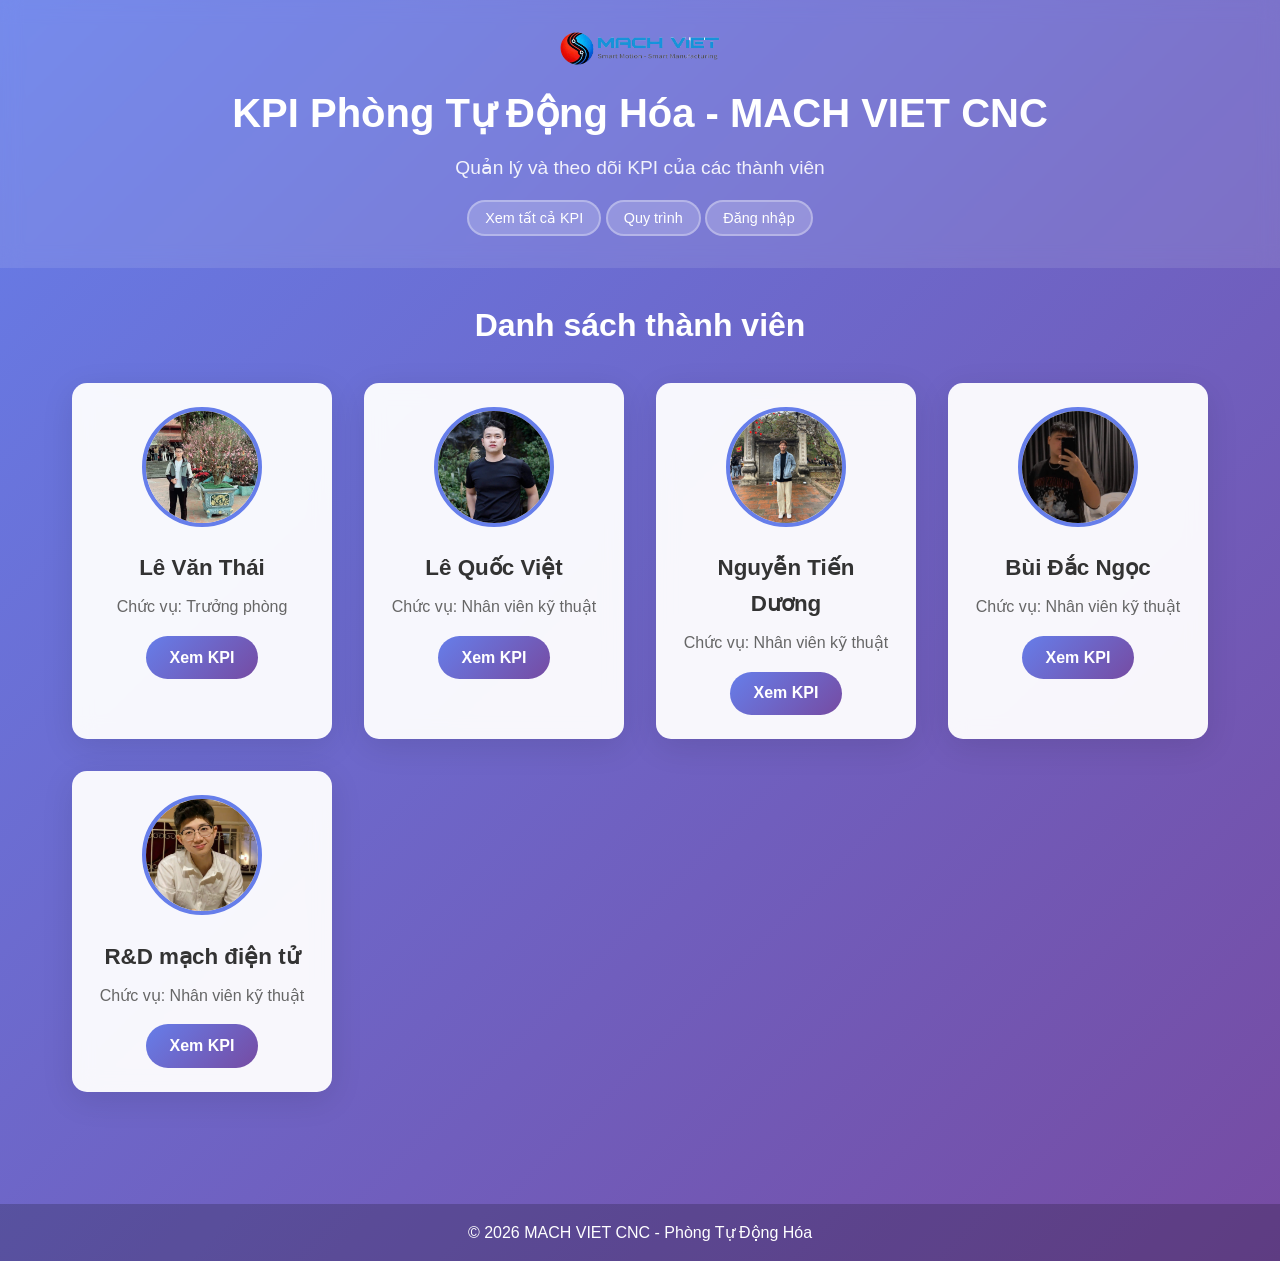
<file: index.html>
<!DOCTYPE html>
<html lang="vi">
<head>
    <meta charset="UTF-8">
    <meta name="viewport" content="width=device-width, initial-scale=1.0">
    <title>KPI Phòng Tự Động Hóa</title>
    <link rel="stylesheet" href="styles.css">
    <link rel="stylesheet" href="process-style.css">
</head>
<body>
    <header>
        <img src="Avatar/Logo2026_xoanen.png" alt="MACH VIET CNC Logo" class="header-logo">
        <h1>KPI Phòng Tự Động Hóa - MACH VIET CNC</h1>
        <p>Quản lý và theo dõi KPI của các thành viên</p>
        <div class="header-buttons">
            <button id="view-all-kpi-btn" class="admin-btn">Xem tất cả KPI</button>
            <button id="manage-task-btn" class="admin-btn" style="display: none;">Quản lý Task</button>
            <button id="evaluate-kpi-btn" class="admin-btn" style="display: none;">Đánh giá KPI</button>
            <button id="quy-trinh-btn" class="admin-btn">Quy trình</button>
            <button id="login-btn" class="admin-btn">Đăng nhập</button>
            <button id="logout-btn" class="admin-btn" style="display: none;">Đăng xuất</button>
        </div>
    </header>

    <main>
        <section class="members">
            <h2>Danh sách thành viên</h2>
            <div class="member-grid">
                <div class="member-card" data-member="1">
                    <img src="Avatar/LeVanThai.jpg" alt="Ảnh đại diện">
                    <h3>Lê Văn Thái</h3>
                    <p>Chức vụ: Trưởng phòng</p>
                    <button class="kpi-btn">Xem KPI</button>
                </div>
                <div class="member-card" data-member="2">
                    <img src="Avatar/LeQuocViet.jpg" alt="Ảnh đại diện">
                    <h3>Lê Quốc Việt</h3>
                    <p>Chức vụ: Nhân viên kỹ thuật</p>
                    <button class="kpi-btn">Xem KPI</button>
                </div>
                <div class="member-card" data-member="3">
                    <img src="Avatar/NguyenTienDuong.jpg" alt="Ảnh đại diện">
                    <h3>Nguyễn Tiến Dương</h3>
                    <p>Chức vụ: Nhân viên kỹ thuật</p>
                    <button class="kpi-btn">Xem KPI</button>
                </div>
                <div class="member-card" data-member="4">
                    <img src="Avatar/BuiDacNgoc.jpg" alt="Ảnh đại diện">
                    <h3>Bùi Đắc Ngọc</h3>
                    <p>Chức vụ: Nhân viên kỹ thuật</p>
                    <button class="kpi-btn">Xem KPI</button>
                </div>
                <div class="member-card" data-member="5">
                    <img src="Avatar/R&DMachDienTu.png" alt="Ảnh đại diện">
                    <h3>R&D mạch điện tử</h3>
                    <p>Chức vụ: Nhân viên kỹ thuật</p>
                    <button class="kpi-btn">Xem KPI</button>
                </div>
            </div>
        </section>

        <section class="quy-trinh-menu" id="quy-trinh-menu-section" style="display: none;">
            <h2>📋 Chọn Quy trình</h2>
            <div class="quy-trinh-actions">
                <button id="back-to-main-from-menu-btn" class="logout-btn">← Quay lại trang chính</button>
            </div>
            <div class="menu-grid">
                <div class="menu-item" data-quy-trinh="trienkhai-duan">
                    <div class="menu-icon">🚀</div>
                    <h3>Quy trình triển khai dự án</h3>
                    <p>Đảm bảo dự án tự động hóa được triển khai hiệu quả</p>
                    <button class="menu-btn">Xem chi tiết</button>
                </div>
                <div class="menu-item" data-quy-trinh="phoihop-pkd">
                    <div class="menu-icon">🤝</div>
                    <h3>Quy trình phối hợp PKD</h3>
                    <p>Tối ưu hóa quy trình sản xuất với Phòng Kỹ Thuật</p>
                    <button class="menu-btn">Xem chi tiết</button>
                </div>
                <div class="menu-item" data-quy-trinh="xuly-baohanh">
                    <div class="menu-icon">🔧</div>
                    <h3>Quy trình xử lý hàng bảo hành</h3>
                    <p>Xử lý nhanh chóng các vấn đề bảo hành</p>
                    <button class="menu-btn">Xem chi tiết</button>
                </div>
                <div class="menu-item" data-quy-trinh="phoihop-muahang">
                    <div class="menu-icon">📦</div>
                    <h3>Quy trình phối hợp Mua hàng</h3>
                    <p>Đảm bảo cung ứng vật tư đúng thời điểm</p>
                    <button class="menu-btn">Xem chi tiết</button>
                </div>
            </div>
        </section>

        <section class="quy-trinh-detail" id="quy-trinh-detail-section" style="display: none;">
            <h2 id="detail-title">Chi tiết Quy trình</h2>
            <div class="quy-trinh-actions">
                <button id="back-to-menu-btn" class="logout-btn">← Quay lại menu</button>
            </div>
            <div id="quy-trinh-content">
                <!-- Nội dung chi tiết quy trình sẽ được thêm vào đây -->
            </div>
        </section>

        <section class="process-detail-page" id="project-process-page" style="display: none;">
            <div class="process-container">
                <div class="process-header-card">
                    <span class="process-badge">Quy trình</span>
                    <h1>Quy trình triển khai dự án</h1>
                    <p class="process-goal">
                        Mục tiêu: Đảm bảo dự án triển khai đúng tiến độ – đúng kỹ thuật – đúng chi phí
                    </p>

                    <div class="process-flow">
                        <span>Nhận yêu cầu</span>
                        <span>Khảo sát</span>
                        <span>Giải pháp</span>
                        <span>Báo giá</span>
                        <span>Ký đơn</span>
                        <span>Triển khai</span>
                        <span>Test</span>
                        <span>Bàn giao</span>
                        <span>Support</span>
                    </div>
                </div>
                <div id="project-stage-wrapper">

                <div class="process-stage">
                    <div class="stage-title">
                        <h2>Giai đoạn 1: Tiền dự án (Pre-Sales)</h2>
                        <p>Tiếp nhận yêu cầu, khảo sát và xây dựng phương án kỹ thuật trước khi triển khai.</p>
                    </div>

                    <div class="step-grid">
                        <div class="step-card">
                            <div class="step-number">Bước 1</div>
                            <h3>Tiếp nhận yêu cầu</h3>
                            <ul>
                                <li>Xác định nhu cầu khách hàng</li>
                                <li>Đánh giá mức độ phức tạp công việc</li>
                                <li>Xác định có cần khảo sát hay không</li>
                            </ul>
                            <div class="step-result">
                                <strong>Kết quả:</strong> Quyết định khảo sát hay không
                            </div>
                        </div>

                        <div class="step-card">
                            <div class="step-number">Bước 2</div>
                            <h3>Khảo sát (nếu cần)</h3>
                            <ul>
                                <li>Khảo sát máy móc</li>
                                <li>Khảo sát quy trình</li>
                                <li>Thu thập yêu cầu kỹ thuật</li>
                            </ul>
                            <div class="step-result">
                                <strong>Kết quả:</strong> Báo cáo khảo sát, dữ liệu đầu vào
                            </div>
                        </div>

                        <div class="step-card">
                            <div class="step-number">Bước 3</div>
                            <h3>Đề xuất giải pháp kỹ thuật</h3>
                            <ul>
                                <li>Lên phương án PLC / HMI</li>
                                <li>Đề xuất Servo / Robot / công nghệ phù hợp</li>
                                <li>Định hướng giải pháp tổng thể</li>
                            </ul>
                            <div class="step-result">
                                <strong>Kết quả:</strong> Phương án kỹ thuật
                            </div>
                        </div>

                        <div class="step-card">
                            <div class="step-number">Bước 4</div>
                            <h3>Lập BOM & dự toán</h3>
                            <ul>
                                <li>Lập danh sách vật tư</li>
                                <li>Tính nhân công</li>
                                <li>Ước tính thời gian triển khai</li>
                            </ul>
                            <div class="step-result">
                                <strong>Kết quả:</strong> BOM, dự toán chi phí
                            </div>
                        </div>

                        <div class="step-card">
                            <div class="step-number">Bước 5</div>
                            <h3>Gửi Sale báo giá</h3>
                            <ul>
                                <li>Gửi BOM cho Sale</li>
                                <li>Gửi giải pháp kỹ thuật</li>
                                <li>Gửi các lưu ý kỹ thuật cần thiết</li>
                            </ul>
                            <div class="step-result">
                                <strong>Kết quả:</strong> Sale báo giá khách hàng
                            </div>
                        </div>
                    </div>
                </div>

                <div class="process-stage">
                    <div class="stage-title">
                        <h2>Giai đoạn 2: Triển khai dự án</h2>
                        <p>Tổ chức thực hiện, phân công, mua hàng, lập trình, đấu nối và kiểm tra nội bộ.</p>
                    </div>

                    <div class="step-grid">
                        <div class="step-card">
                            <div class="step-number">Bước 6</div>
                            <h3>Kick-off dự án</h3>
                            <ul>
                                <li>Họp nội bộ phương án chi tiết</li>
                                <li>Xác định timeline từng hạng mục</li>
                                <li>Đánh giá rủi ro</li>
                            </ul>
                        </div>

                        <div class="step-card">
                            <div class="step-number">Bước 7</div>
                            <h3>Phân công nhân sự</h3>
                            <ul>
                                <li>Phân công lead kỹ thuật</li>
                                <li>Phân công support</li>
                                <li>Phân công đấu nối</li>
                                <li>Phân công phụ trách vật tư</li>
                            </ul>
                        </div>

                        <div class="step-card">
                            <div class="step-number">Bước 8</div>
                            <h3>Mua hàng & chuẩn bị vật tư</h3>
                            <ul>
                                <li>Gửi list mua hàng</li>
                                <li>Theo dõi leadtime</li>
                                <li>Chuẩn bị vật tư đúng tiến độ</li>
                            </ul>
                        </div>

                        <div class="step-card">
                            <div class="step-number">Bước 9</div>
                            <h3>Triển khai kỹ thuật</h3>
                            <ul>
                                <li>Đấu nối</li>
                                <li>Lập trình</li>
                                <li>Lắp ráp</li>
                                <li>Kiểm soát deadline từng hạng mục</li>
                            </ul>
                        </div>

                        <div class="step-card warning-card">
                            <div class="step-number">Bước 10</div>
                            <h3>Kiểm tra nội bộ</h3>
                            <ul>
                                <li>Test IO</li>
                                <li>Test Auto / Manual</li>
                                <li>Test lỗi</li>
                                <li>Backup code</li>
                            </ul>
                            <div class="step-result">
                                <strong>Lưu ý:</strong> Không đạt thì không chuyển bước
                            </div>
                        </div>
                    </div>
                </div>

                <div class="process-stage">
                    <div class="stage-title">
                        <h2>Giai đoạn 3: Bàn giao</h2>
                        <p>Hoàn thiện lắp đặt, bàn giao khách hàng, support và tổng kết cải tiến.</p>
                    </div>

                    <div class="step-grid">
                        <div class="step-card">
                            <div class="step-number">Bước 11</div>
                            <h3>Lắp đặt, vận hành tại hiện trường + bàn giao</h3>
                            <ul>
                                <li>Chạy thử tại hiện trường</li>
                                <li>Bàn giao thiết bị</li>
                                <li>Hướng dẫn vận hành</li>
                            </ul>
                            <div class="step-result">
                                <strong>Kết quả:</strong> Biên bản bàn giao
                            </div>
                        </div>

                        <div class="step-card">
                            <div class="step-number">Bước 12</div>
                            <h3>Support & bảo hành</h3>
                            <ul>
                                <li>Support kỹ thuật</li>
                                <li>Xử lý lỗi phát sinh</li>
                            </ul>
                        </div>

                        <div class="step-card highlight-card">
                            <div class="step-number">Bước 13</div>
                            <h3>Tổng kết + Đánh giá dự án</h3>
                            <ul>
                                <li>Review tiến độ</li>
                                <li>Review lỗi</li>
                                <li>Đánh giá chi phí phát sinh thực tế</li>
                            </ul>
                            <div class="step-result">
                                <strong>Ý nghĩa:</strong> Đây là chỗ để cải tiến KPI
                            </div>
                        </div>
                    </div>
                </div>

                </div>
                <div class="process-footer">
                    <button id="back-to-menu-from-process-btn" class="logout-btn">Quay lại menu</button>
                </div>
            </div>
        </section>

        <section class="kpi-tabs" id="kpi-tabs" style="display: none;">
            <h2>KPI Chi tiết</h2>
            <div class="kpi-actions">
                <button id="logout-btn" class="logout-btn">Xem thành viên khác</button>
            </div>
            <div class="tab-buttons">
                <button class="tab-btn active" data-tab="1">Lê Văn Thái</button>
                <button class="tab-btn" data-tab="2">Lê Quốc Việt</button>
                <button class="tab-btn" data-tab="3">Nguyễn Tiến Dương</button>
                <button class="tab-btn" data-tab="4">Bùi Đắc Ngọc</button>
                <button class="tab-btn" data-tab="5">R&D mạch điện tử</button>
            </div>
            <div class="tab-content">
                <div class="tab-pane active" id="tab-1">
                    <h3>KPI của Lê Văn Thái</h3>
                    <p>Điểm KPI: 85/100</p>
                    <div class="kpi-description">
                        <strong>Mô tả công việc:</strong>
                        <ul>
                            <li>Quản lý dự án tự động hóa</li>
                            <li>Điều phối nhóm kỹ thuật</li>
                            <li>Giám sát tiến độ và chất lượng</li>
                        </ul>
                    </div>
                    <ul>
                        <li>Hoàn thành dự án: 90%</li>
                        <li>Chất lượng công việc: 80%</li>
                        <li>Hiệu suất: 85%</li>
                    </ul>
                </div>
                <div class="tab-pane" id="tab-2">
                    <h3>KPI của Lê Quốc Việt</h3>
                    <p>Điểm KPI: 88/100</p>
                    <p class="kpi-description"><strong>Mô tả công việc:</strong> Thiết kế hệ thống tự động hóa, lập trình PLC và tích hợp thiết bị trong dây chuyền sản xuất.</p>
                    <ul>
                        <li>Hoàn thành dự án: 95%</li>
                        <li>Chất lượng công việc: 85%</li>
                        <li>Hiệu suất: 88%</li>
                    </ul>
                </div>
                <div class="tab-pane" id="tab-3">
                    <h3>KPI của Nguyễn Tiến Dương</h3>
                    <p>Điểm KPI: 92/100</p>
                    <p class="kpi-description"><strong>Mô tả công việc:</strong> Giám sát kỹ thuật, lập kế hoạch dự án và phối hợp với các bộ phận để đảm bảo tiến độ đúng yêu cầu.</p>
                    <ul>
                        <li>Hoàn thành dự án: 98%</li>
                        <li>Chất lượng công việc: 90%</li>
                        <li>Hiệu suất: 92%</li>
                    </ul>
                </div>
                <div class="tab-pane" id="tab-4">
                    <h3>KPI của Bùi Đắc Ngọc</h3>
                    <p>Điểm KPI: 87/100</p>
                    <p class="kpi-description"><strong>Mô tả công việc:</strong> Phát triển phần mềm điều khiển, kiểm tra chạy thử và bảo trì chương trình cho hệ thống tự động hóa.</p>
                    <ul>
                        <li>Hoàn thành dự án: 92%</li>
                        <li>Chất lượng công việc: 82%</li>
                        <li>Hiệu suất: 87%</li>
                    </ul>
                </div>
                <div class="tab-pane" id="tab-5">
                    <h3>KPI của R&D mạch điện tử</h3>
                    <p>Điểm KPI: 90/100</p>
                    <p class="kpi-description"><strong>Mô tả công việc:</strong> Nghiên cứu và phát triển mạch điện tử, tối ưu hóa thiết kế PCB và kiểm tra chức năng linh kiện.</p>
                    <ul>
                        <li>Hoàn thành dự án: 96%</li>
                        <li>Chất lượng công việc: 88%</li>
                        <li>Hiệu suất: 90%</li>
                    </ul>
                </div>
            </div>
        </section>

        <!-- Task Management Section (ẩn mặc định) -->
        <section class="task-management" id="task-management" style="display: none;">
            <h2>Quản lý Task</h2>
            
            <!-- Task Controls (chỉ admin thấy) -->
            <div class="task-controls" id="task-controls" style="display: none;">
                <button id="add-task-btn" class="kpi-btn">Thêm Task Mới</button>
                <div class="task-filters">
                    <select id="filter-employee">
                        <option value="">Tất cả nhân viên</option>
                        <option value="Lê Văn Thái">Lê Văn Thái</option>
                        <option value="Lê Quốc Việt">Lê Quốc Việt</option>
                        <option value="Nguyễn Tiến Dương">Nguyễn Tiến Dương</option>
                        <option value="Bùi Đắc Ngọc">Bùi Đắc Ngọc</option>
                        <option value="R&D mạch điện tử">R&D mạch điện tử</option>
                    </select>
                    <select id="filter-status">
                        <option value="">Tất cả trạng thái</option>
                        <option value="not-started">Chưa làm</option>
                        <option value="in-progress">Đang làm</option>
                        <option value="completed">Hoàn thành</option>
                        <option value="overdue">Trễ hạn</option>
                    </select>
                    <input type="text" id="search-task" placeholder="Tìm kiếm theo tiêu đề...">
                </div>
            </div>

            <!-- Task List -->
            <div class="task-list" id="task-list">
                <!-- Tasks sẽ được render bằng JS -->
            </div>
        </section>

        <!-- KPI Evaluation Section (ẩn mặc định) -->
        <section class="kpi-evaluation" id="kpi-evaluation" style="display: none;">
            <h2>Đánh giá KPI theo tháng</h2>
            
            <!-- Evaluation Controls -->
            <div class="evaluation-controls">
                <div class="control-group">
                    <label for="eval-employee">Chọn nhân viên:</label>
                    <select id="eval-employee">
                        <option value="Lê Văn Thái">Lê Văn Thái</option>
                        <option value="Lê Quốc Việt">Lê Quốc Việt</option>
                        <option value="Nguyễn Tiến Dương">Nguyễn Tiến Dương</option>
                        <option value="Bùi Đắc Ngọc">Bùi Đắc Ngọc</option>
                        <option value="R&D mạch điện tử">R&D mạch điện tử</option>
                    </select>
                </div>
                <div class="control-group">
                    <label for="eval-month">Chọn tháng:</label>
                    <select id="eval-month">
                        <option value="2026-01">Tháng 1/2026</option>
                        <option value="2026-02">Tháng 2/2026</option>
                        <option value="2026-03">Tháng 3/2026</option>
                        <option value="2026-04" selected>Tháng 4/2026</option>
                        <option value="2026-05">Tháng 5/2026</option>
                        <option value="2026-06">Tháng 6/2026</option>
                        <option value="2026-07">Tháng 7/2026</option>
                        <option value="2026-08">Tháng 8/2026</option>
                        <option value="2026-09">Tháng 9/2026</option>
                        <option value="2026-10">Tháng 10/2026</option>
                        <option value="2026-11">Tháng 11/2026</option>
                        <option value="2026-12">Tháng 12/2026</option>
                    </select>
                </div>
                <button id="load-evaluation-btn" class="btn btn-primary">Tải đánh giá</button>
            </div>

            <!-- KPI 1: Hoàn thành công việc đúng hạn (40%) -->
            <div class="kpi-section" id="kpi1-section">
                <h3>KPI 1: Hoàn thành công việc đúng hạn (40%)</h3>
                <div class="kpi-auto-calc">
                    <p><strong>Tự động tính từ task:</strong></p>
                    <div id="kpi1-tasks-summary">
                        <!-- Task summary sẽ được render ở đây -->
                    </div>
                    <div class="kpi-result">
                        <span>Tỷ lệ đúng hạn: <strong id="kpi1-rate">0%</strong></span>
                        <span>Điểm KPI 1: <strong id="kpi1-score">0/100</strong></span>
                    </div>
                </div>
            </div>

            <!-- KPI 2: Chất lượng công việc (25%) -->
            <div class="kpi-section" id="kpi2-section">
                <h3>KPI 2: Chất lượng công việc (25%)</h3>
                <div class="kpi-inputs">
                    <div class="input-row">
                        <label>Số lỗi lớn:</label>
                        <input type="number" id="kpi2-major-errors" min="0" value="0">
                    </div>
                    <div class="input-row">
                        <label>Số lỗi nhỏ:</label>
                        <input type="number" id="kpi2-minor-errors" min="0" value="0">
                    </div>
                    <div class="input-row">
                        <label>Lỗi phải sửa lại:</label>
                        <input type="number" id="kpi2-rework-errors" min="0" value="0">
                    </div>
                    <div class="input-row">
                        <label>Phản hồi khách hàng (1-5):</label>
                        <input type="number" id="kpi2-customer-feedback" min="1" max="5" value="3">
                    </div>
                    <div class="kpi-result">
                        <span>Điểm KPI 2: <strong id="kpi2-score">0/100</strong></span>
                    </div>
                </div>
            </div>

            <!-- KPI 3: Hỗ trợ kỹ thuật (15%) -->
            <div class="kpi-section" id="kpi3-section">
                <h3>KPI 3: Hỗ trợ kỹ thuật (15%)</h3>
                <div class="kpi-inputs">
                    <div class="input-row">
                        <label>Số case hỗ trợ:</label>
                        <input type="number" id="kpi3-support-cases" min="0" value="0">
                    </div>
                    <div class="input-row">
                        <label>Thời gian phản hồi trung bình (giờ):</label>
                        <input type="number" id="kpi3-response-time" min="0" step="0.1" value="0">
                    </div>
                    <div class="input-row">
                        <label>Tỷ lệ xử lý thành công (%):</label>
                        <input type="number" id="kpi3-success-rate" min="0" max="100" value="0">
                    </div>
                    <div class="input-row">
                        <label>Đánh giá từ sale/khách hàng (1-5):</label>
                        <input type="number" id="kpi3-rating" min="1" max="5" value="3">
                    </div>
                    <div class="kpi-result">
                        <span>Điểm KPI 3: <strong id="kpi3-score">0/100</strong></span>
                    </div>
                </div>
            </div>

            <!-- KPI 4: Tuân thủ nội quy và báo cáo (10%) -->
            <div class="kpi-section" id="kpi4-section">
                <h3>KPI 4: Tuân thủ nội quy và báo cáo (10%)</h3>
                <div class="kpi-checklist">
                    <div class="checkbox-row">
                        <input type="checkbox" id="kpi4-report-timely" checked>
                        <label for="kpi4-report-timely">Nộp báo cáo đúng hạn</label>
                    </div>
                    <div class="checkbox-row">
                        <input type="checkbox" id="kpi4-5s-compliance" checked>
                        <label for="kpi4-5s-compliance">Tuân thủ 5S</label>
                    </div>
                    <div class="checkbox-row">
                        <input type="checkbox" id="kpi4-company-rules" checked>
                        <label for="kpi4-company-rules">Tuân thủ nội quy công ty</label>
                    </div>
                    <div class="checkbox-row">
                        <input type="checkbox" id="kpi4-safety-rules" checked>
                        <label for="kpi4-safety-rules">Tuân thủ quy định an toàn</label>
                    </div>
                    <div class="checkbox-row">
                        <input type="checkbox" id="kpi4-attendance" checked>
                        <label for="kpi4-attendance">Điểm danh đúng giờ</label>
                    </div>
                    <div class="kpi-result">
                        <span>Điểm KPI 4: <strong id="kpi4-score">0/100</strong></span>
                    </div>
                </div>
            </div>

            <!-- KPI 5: Phát triển năng lực (10%) -->
            <div class="kpi-section" id="kpi5-section">
                <h3>KPI 5: Phát triển năng lực (10%)</h3>
                <div class="kpi-inputs">
                    <div class="input-row">
                        <label>Điểm đánh giá (0-100):</label>
                        <input type="number" id="kpi5-score-input" min="0" max="100" value="0">
                    </div>
                    <div class="input-row">
                        <label>Ghi chú đánh giá:</label>
                        <textarea id="kpi5-notes" rows="3" placeholder="Nhập ghi chú về phát triển năng lực..."></textarea>
                    </div>
                    <div class="kpi-result">
                        <span>Điểm KPI 5: <strong id="kpi5-score">0/100</strong></span>
                    </div>
                </div>
            </div>

            <!-- Evaluation Summary -->
            <div class="evaluation-summary">
                <h3>Tổng hợp đánh giá tháng</h3>
                <div class="summary-grid">
                    <div class="summary-item">
                        <span>KPI 1 (40%):</span>
                        <strong id="summary-kpi1">0</strong>
                    </div>
                    <div class="summary-item">
                        <span>KPI 2 (25%):</span>
                        <strong id="summary-kpi2">0</strong>
                    </div>
                    <div class="summary-item">
                        <span>KPI 3 (15%):</span>
                        <strong id="summary-kpi3">0</strong>
                    </div>
                    <div class="summary-item">
                        <span>KPI 4 (10%):</span>
                        <strong id="summary-kpi4">0</strong>
                    </div>
                    <div class="summary-item">
                        <span>KPI 5 (10%):</span>
                        <strong id="summary-kpi5">0</strong>
                    </div>
                    <div class="summary-item total">
                        <span>Tổng điểm tháng:</span>
                        <strong id="summary-total">0/100</strong>
                    </div>
                    <div class="summary-item">
                        <span>Mức lương KPI:</span>
                        <strong id="summary-salary">0 VND</strong>
                    </div>
                </div>
                <div class="evaluation-actions">
                    <button id="save-draft-btn" class="btn btn-secondary">Lưu nháp</button>
                    <button id="finalize-evaluation-btn" class="btn btn-primary">Chốt kỳ đánh giá</button>
                    <span id="evaluation-status" class="status-draft">Trạng thái: Nháp</span>
                </div>
            </div>
        </section>
        <div id="task-modal" class="modal">
            <div class="modal-content task-modal-content">
                <span class="close" id="task-modal-close">&times;</span>
                <h2 id="task-modal-title">Thêm Task Mới</h2>
                
                <form id="task-form">
                    <input type="hidden" id="task-id">
                    <div class="form-group">
                        <label for="task-title">Tiêu đề công việc:</label>
                        <input type="text" id="task-title" required>
                    </div>
                    
                    <div class="form-group">
                        <label for="task-description">Mô tả công việc:</label>
                        <textarea id="task-description" rows="3"></textarea>
                    </div>
                    
                    <div class="form-group">
                        <label for="task-assigned-to">Người được giao:</label>
                        <select id="task-assigned-to" required>
                            <option value="Lê Văn Thái">Lê Văn Thái</option>
                            <option value="Lê Quốc Việt">Lê Quốc Việt</option>
                            <option value="Nguyễn Tiến Dương">Nguyễn Tiến Dương</option>
                            <option value="Bùi Đắc Ngọc">Bùi Đắc Ngọc</option>
                            <option value="R&D mạch điện tử">R&D mạch điện tử</option>
                        </select>
                    </div>
                    
                    <div class="form-group">
                        <label for="task-due-date">Hạn hoàn thành:</label>
                        <input type="date" id="task-due-date" required>
                    </div>
                    
                    <div class="form-group">
                        <label for="task-priority">Mức ưu tiên:</label>
                        <select id="task-priority">
                            <option value="low">Thấp</option>
                            <option value="medium">Trung bình</option>
                            <option value="high">Cao</option>
                        </select>
                    </div>
                    
                    <div class="form-group">
                        <label for="task-status">Trạng thái:</label>
                        <select id="task-status">
                            <option value="not-started">Chưa bắt đầu</option>
                            <option value="in-progress">Đang thực hiện</option>
                            <option value="completed">Hoàn thành</option>
                        </select>
                    </div>
                    
                    <div class="modal-buttons">
                        <button type="submit" id="task-submit-btn">Lưu</button>
                        <button type="button" id="task-cancel-btn">Hủy</button>
                    </div>
                </form>
            </div>
        </div>

        <!-- Login Modal -->
        <div id="login-modal" class="modal">
            <div class="modal-content">
                <span class="close" id="login-modal-close">&times;</span>
                <h2>Đăng nhập</h2>
                
                <form id="login-form">
                    <div class="form-group">
                        <label for="username">Tên đăng nhập:</label>
                        <input type="text" id="username" required>
                    </div>
                    
                    <div class="form-group">
                        <label for="password">Mật khẩu:</label>
                        <input type="password" id="password" required>
                    </div>
                    
                    <div class="modal-buttons">
                        <button type="submit">Đăng nhập</button>
                        <button type="button" id="login-cancel-btn">Hủy</button>
                    </div>
                    
                    <p id="login-error" style="color: red; display: none;">Tên đăng nhập hoặc mật khẩu không đúng!</p>
                </form>
            </div>
        </div>

    </main>

    <!-- Modal nhập mật khẩu -->
    <div id="password-modal" class="modal">
        <div class="modal-content">
            <span class="close">&times;</span>
            <h2 id="modal-title">Nhập mật khẩu để xem KPI</h2>
            <p id="modal-member">Thành viên: Nguyễn Văn A</p>
            <input type="password" id="password-input" placeholder="Nhập mật khẩu">
            <div class="modal-buttons">
                <button id="submit-password">Xác nhận</button>
                <button id="cancel-password">Hủy</button>
            </div>
            <p id="error-message" style="color: red; display: none;">Mật khẩu không đúng!</p>
        </div>
    </div>

    <footer>
        <p>&copy; 2026 MACH VIET CNC - Phòng Tự Động Hóa</p>
    </footer>

    <script src="script.js"></script>
</body>
</html>
</file>
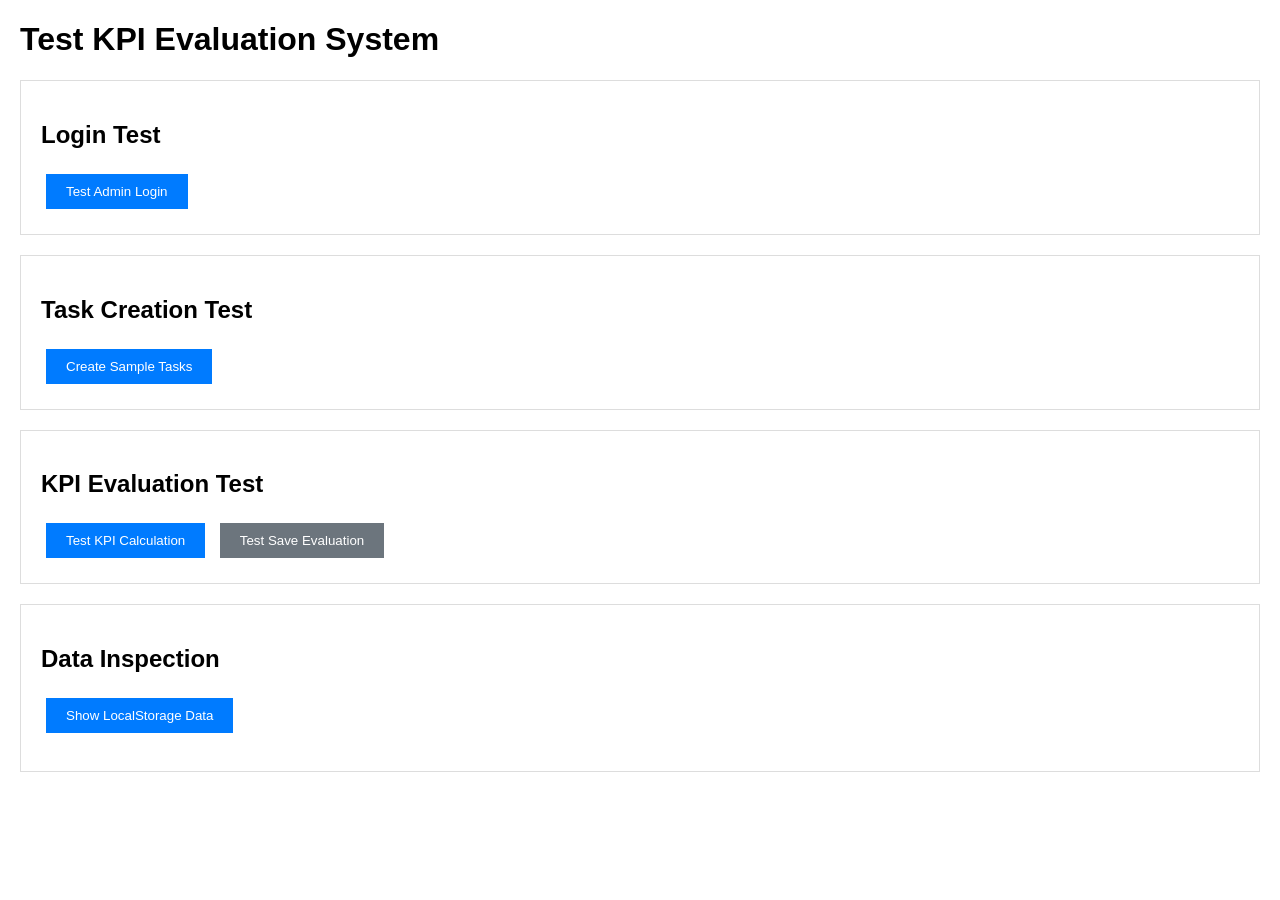
<file: test.html>
<!DOCTYPE html>
<html lang="vi">
<head>
    <meta charset="UTF-8">
    <meta name="viewport" content="width=device-width, initial-scale=1.0">
    <title>Test KPI Evaluation System</title>
    <style>
        body { font-family: Arial, sans-serif; margin: 20px; }
        .test-section { margin: 20px 0; padding: 20px; border: 1px solid #ddd; }
        .btn { padding: 10px 20px; margin: 5px; cursor: pointer; }
        .btn-primary { background: #007bff; color: white; border: none; }
        .btn-secondary { background: #6c757d; color: white; border: none; }
    </style>
</head>
<body>
    <h1>Test KPI Evaluation System</h1>

    <div class="test-section">
        <h2>Login Test</h2>
        <button class="btn btn-primary" onclick="testLogin()">Test Admin Login</button>
        <div id="login-result"></div>
    </div>

    <div class="test-section">
        <h2>Task Creation Test</h2>
        <button class="btn btn-primary" onclick="testCreateTask()">Create Sample Tasks</button>
        <div id="task-result"></div>
    </div>

    <div class="test-section">
        <h2>KPI Evaluation Test</h2>
        <button class="btn btn-primary" onclick="testKPIEvaluation()">Test KPI Calculation</button>
        <button class="btn btn-secondary" onclick="testSaveEvaluation()">Test Save Evaluation</button>
        <div id="kpi-result"></div>
    </div>

    <div class="test-section">
        <h2>Data Inspection</h2>
        <button class="btn btn-primary" onclick="showLocalStorage()">Show LocalStorage Data</button>
        <pre id="data-display"></pre>
    </div>

    <script src="script.js"></script>
    <script>
        function testLogin() {
            const result = document.getElementById('login-result');
            try {
                // Simulate admin login
                taskManager.currentUser = { username: 'admin', name: 'Test Admin', role: 'admin' };
                taskManager.isAdmin = true;
                taskManager.updateUI();
                result.innerHTML = '<p style="color: green;">✓ Admin login test passed</p>';
            } catch (error) {
                result.innerHTML = '<p style="color: red;">✗ Login test failed: ' + error.message + '</p>';
            }
        }

        function testCreateTask() {
            const result = document.getElementById('task-result');
            try {
                const sampleTasks = [
                    {
                        id: 'task-1',
                        title: 'Thiết kế mạch điều khiển PLC',
                        description: 'Thiết kế mạch điều khiển cho hệ thống PLC mới',
                        priority: 'high',
                        assignedTo: 'Lê Văn Thái',
                        dueDate: '2026-04-30',
                        status: 'completed',
                        createdBy: 'admin',
                        createdAt: '2026-04-01T00:00:00.000Z',
                        updatedAt: '2026-04-25T00:00:00.000Z'
                    },
                    {
                        id: 'task-2',
                        title: 'Kiểm tra chất lượng sản phẩm',
                        description: 'Kiểm tra và đánh giá chất lượng sản phẩm đầu ra',
                        priority: 'medium',
                        assignedTo: 'Lê Văn Thái',
                        dueDate: '2026-04-15',
                        status: 'completed',
                        createdBy: 'admin',
                        createdAt: '2026-04-01T00:00:00.000Z',
                        updatedAt: '2026-04-10T00:00:00.000Z'
                    },
                    {
                        id: 'task-3',
                        title: 'Hỗ trợ kỹ thuật khách hàng',
                        description: 'Giải quyết vấn đề kỹ thuật cho khách hàng ABC',
                        priority: 'low',
                        assignedTo: 'Lê Văn Thái',
                        dueDate: '2026-04-20',
                        status: 'in-progress',
                        createdBy: 'admin',
                        createdAt: '2026-04-01T00:00:00.000Z',
                        updatedAt: '2026-04-15T00:00:00.000Z'
                    }
                ];

                sampleTasks.forEach(task => {
                    const existingIndex = taskManager.tasks.findIndex(t => t.id === task.id);
                    if (existingIndex >= 0) {
                        taskManager.tasks[existingIndex] = task;
                    } else {
                        taskManager.tasks.push(task);
                    }
                });

                taskManager.saveTasks();
                result.innerHTML = '<p style="color: green;">✓ Sample tasks created successfully</p>';
            } catch (error) {
                result.innerHTML = '<p style="color: red;">✗ Task creation failed: ' + error.message + '</p>';
            }
        }

        function testKPIEvaluation() {
            const result = document.getElementById('kpi-result');
            try {
                // Set evaluation parameters
                kpiManager.evalEmployee.value = 'Lê Văn Thái';
                kpiManager.evalMonth.value = '2026-04';

                // Load evaluation (should create new one)
                kpiManager.loadEvaluation();

                // Simulate KPI 2 input
                kpiManager.kpi2MajorErrors.value = 1;
                kpiManager.kpi2MinorErrors.value = 2;
                kpiManager.kpi2CustomerFeedback.value = 4;

                // Simulate KPI 3 input
                kpiManager.kpi3SupportCases.value = 5;
                kpiManager.kpi3ResponseTime.value = 1.5;
                kpiManager.kpi3SuccessRate.value = 95;
                kpiManager.kpi3Rating.value = 4;

                // Simulate KPI 5 input
                kpiManager.kpi5ScoreInput.value = 85;
                kpiManager.kpi5Notes.value = 'Hoạt động tốt, có tinh thần học hỏi';

                // Trigger calculations
                kpiManager.calculateKPI1();
                kpiManager.calculateKPI2();
                kpiManager.calculateKPI3();
                kpiManager.calculateKPI4();
                kpiManager.calculateKPI5();

                result.innerHTML = '<p style="color: green;">✓ KPI calculations completed</p>';
            } catch (error) {
                result.innerHTML = '<p style="color: red;">✗ KPI evaluation test failed: ' + error.message + '</p>';
            }
        }

        function testSaveEvaluation() {
            const result = document.getElementById('kpi-result');
            try {
                kpiManager.saveEvaluation(false); // Save as draft
                result.innerHTML += '<p style="color: green;">✓ Evaluation saved as draft</p>';
            } catch (error) {
                result.innerHTML += '<p style="color: red;">✗ Save evaluation failed: ' + error.message + '</p>';
            }
        }

        function showLocalStorage() {
            const display = document.getElementById('data-display');
            const data = {
                tasks: JSON.parse(localStorage.getItem('tasks') || '[]'),
                evaluations: JSON.parse(localStorage.getItem('kpiEvaluations') || '[]')
            };
            display.textContent = JSON.stringify(data, null, 2);
        }
    </script>
</body>
</html>
</file>
<file: styles.css>
﻿/* Reset và base styles */
* {
    margin: 0;
    padding: 0;
    box-sizing: border-box;
}

body {
    font-family: 'Segoe UI', Tahoma, Geneva, Verdana, sans-serif;
    line-height: 1.6;
    color: #333;
    background: linear-gradient(135deg, #667eea 0%, #764ba2 100%);
    min-height: 100vh;
}

header {
    background: rgba(255, 255, 255, 0.1);
    color: white;
    padding: 2rem;
    text-align: center;
    backdrop-filter: blur(10px);
}

header h1 {
    font-size: 2.5rem;
    margin-bottom: 0.5rem;
}

header p {
    font-size: 1.2rem;
    opacity: 0.9;
}

.header-logo {
    display: block;
    margin: 0 auto 1rem;
    max-width: 160px;
    width: 100%;
    height: auto;
}

.admin-btn {
    background: rgba(255, 255, 255, 0.2);
    color: white;
    border: 2px solid rgba(255, 255, 255, 0.3);
    padding: 0.5rem 1rem;
    border-radius: 25px;
    font-size: 0.9rem;
    cursor: pointer;
    transition: all 0.3s ease;
    margin-top: 1rem;
}

.admin-btn:hover {
    background: rgba(255, 255, 255, 0.3);
    transform: scale(1.05);
}

main {
    max-width: 1200px;
    margin: 0 auto;
    padding: 2rem;
}

.members h2 {
    color: white;
    text-align: center;
    margin-bottom: 2rem;
    font-size: 2rem;
}

.member-grid {
    display: grid;
    grid-template-columns: repeat(auto-fit, minmax(250px, 1fr));
    gap: 2rem;
    margin-bottom: 3rem;
}

.member-card {
    background: rgba(255, 255, 255, 0.95);
    border-radius: 15px;
    padding: 1.5rem;
    text-align: center;
    box-shadow: 0 8px 32px rgba(0, 0, 0, 0.1);
    transition: transform 0.3s ease, box-shadow 0.3s ease;
    backdrop-filter: blur(10px);
}

.member-card:hover {
    transform: translateY(-5px);
    box-shadow: 0 12px 40px rgba(0, 0, 0, 0.2);
}

.member-card img {
    width: 120px;
    height: 120px;
    border-radius: 50%;
    margin-bottom: 1rem;
    object-fit: cover;
    border: 4px solid #667eea;
}

.member-card h3 {
    font-size: 1.4rem;
    margin-bottom: 0.5rem;
    color: #333;
}

.member-card p {
    color: #666;
    margin-bottom: 1rem;
}

.kpi-btn {
    background: linear-gradient(135deg, #667eea 0%, #764ba2 100%);
    color: white;
    border: none;
    padding: 0.8rem 1.5rem;
    border-radius: 25px;
    font-size: 1rem;
    cursor: pointer;
    transition: all 0.3s ease;
    font-weight: 600;
}

.kpi-btn:hover {
    transform: scale(1.05);
    box-shadow: 0 4px 15px rgba(102, 126, 234, 0.4);
}

.kpi-tabs {
    background: rgba(255, 255, 255, 0.95);
    border-radius: 15px;
    padding: 2rem;
    box-shadow: 0 8px 32px rgba(0, 0, 0, 0.1);
    backdrop-filter: blur(10px);
}

.kpi-tabs h2 {
    text-align: center;
    margin-bottom: 2rem;
    color: #333;
    font-size: 2rem;
}

.kpi-actions {
    text-align: center;
    margin-bottom: 2rem;
}

.logout-btn {
    background: #f0f0f0;
    color: #333;
    border: none;
    padding: 0.8rem 1.5rem;
    border-radius: 8px;
    font-size: 1rem;
    cursor: pointer;
    transition: all 0.3s ease;
}

.logout-btn:hover {
    background: #e0e0e0;
    transform: scale(1.05);
}

.tab-buttons {
    display: flex;
    justify-content: center;
    gap: 1rem;
    margin-bottom: 2rem;
    flex-wrap: wrap;
}

.tab-btn {
    background: #f0f0f0;
    border: none;
    padding: 0.8rem 1.5rem;
    border-radius: 25px;
    cursor: pointer;
    font-size: 1rem;
    transition: all 0.3s ease;
    font-weight: 600;
}

.tab-btn.active {
    background: linear-gradient(135deg, #667eea 0%, #764ba2 100%);
    color: white;
}

.tab-btn:hover {
    background: #e0e0e0;
}

.tab-btn.active:hover {
    background: linear-gradient(135deg, #667eea 0%, #764ba2 100%);
    transform: scale(1.05);
}

.tab-content {
    background: #f9f9f9;
    border-radius: 10px;
    padding: 1.5rem;
}

.kpi-description {
    margin-bottom: 1rem;
    color: #444;
}

.kpi-description ul {
    list-style: disc inside;
    margin-top: 0.5rem;
}

.kpi-description li {
    margin-bottom: 0.4rem;
}

.tab-pane {
    display: none;
}

.tab-pane.active {
    display: block;
}

.tab-pane h3 {
    margin-bottom: 1rem;
    color: #333;
}

.tab-pane p {
    font-size: 1.1rem;
    margin-bottom: 1rem;
    font-weight: 600;
}

.tab-pane ul {
    list-style: none;
    padding: 0;
}

.tab-pane li {
    background: white;
    margin-bottom: 0.5rem;
    padding: 0.8rem;
    border-radius: 8px;
    box-shadow: 0 2px 8px rgba(0, 0, 0, 0.1);
}

footer {
    background: rgba(0, 0, 0, 0.2);
    color: white;
    text-align: center;
    padding: 1rem;
    margin-top: 2rem;
}

/* Modal styles */
.modal {
    display: none;
    position: fixed;
    z-index: 1000;
    left: 0;
    top: 0;
    width: 100%;
    height: 100%;
    background-color: rgba(0, 0, 0, 0.5);
    backdrop-filter: blur(5px);
}

.modal-content {
    background-color: white;
    margin: 15% auto;
    padding: 2rem;
    border-radius: 15px;
    width: 90%;
    max-width: 400px;
    box-shadow: 0 8px 32px rgba(0, 0, 0, 0.3);
    text-align: center;
}

.close {
    color: #aaa;
    float: right;
    font-size: 28px;
    font-weight: bold;
    cursor: pointer;
}

.close:hover {
    color: #333;
}

.modal-content h2 {
    margin-bottom: 1rem;
    color: #333;
}

.modal-content p {
    margin-bottom: 1rem;
    color: #666;
}

#password-input {
    width: 100%;
    padding: 0.8rem;
    border: 2px solid #ddd;
    border-radius: 8px;
    font-size: 1rem;
    margin-bottom: 1rem;
    box-sizing: border-box;
}

#password-input:focus {
    border-color: #667eea;
    outline: none;
}

.modal-buttons {
    display: flex;
    gap: 1rem;
    justify-content: center;
}

.modal-buttons button {
    padding: 0.8rem 1.5rem;
    border: none;
    border-radius: 8px;
    font-size: 1rem;
    cursor: pointer;
    transition: all 0.3s ease;
}

#submit-password {
    background: linear-gradient(135deg, #667eea 0%, #764ba2 100%);
    color: white;
}

#submit-password:hover {
    transform: scale(1.05);
}

#cancel-password {
    background: #f0f0f0;
    color: #333;
}

#cancel-password:hover {
    background: #e0e0e0;
}

/* Responsive */
@media (max-width: 768px) {
    .member-grid {
        grid-template-columns: 1fr;
    }
    
    .tab-buttons {
        flex-direction: column;
        align-items: center;
    }
    
    header h1 {
        font-size: 2rem;
    }
}

/* Modal Styles */
.modal {
    display: none;
    position: fixed;
    z-index: 1000;
    left: 0;
    top: 0;
    width: 100%;
    height: 100%;
    background-color: rgba(0, 0, 0, 0.5);
    backdrop-filter: blur(5px);
}

.modal-content {
    background-color: white;
    margin: 5% auto;
    padding: 2rem;
    border-radius: 15px;
    box-shadow: 0 10px 30px rgba(0, 0, 0, 0.3);
    width: 90%;
    max-width: 500px;
    position: relative;
    animation: modalFadeIn 0.3s ease;
}

@keyframes modalFadeIn {
    from { opacity: 0; transform: translateY(-50px); }
    to { opacity: 1; transform: translateY(0); }
}

.close {
    position: absolute;
    right: 20px;
    top: 15px;
    font-size: 28px;
    font-weight: bold;
    cursor: pointer;
    color: #666;
}

.close:hover {
    color: #333;
}

.task-modal-content {
    max-width: 600px;
}

.form-group {
    margin-bottom: 1rem;
}

.form-group label {
    display: block;
    margin-bottom: 0.5rem;
    font-weight: bold;
    color: #333;
}

.form-group input,
.form-group select,
.form-group textarea {
    width: 100%;
    padding: 0.8rem;
    border: 2px solid #ddd;
    border-radius: 8px;
    font-size: 1rem;
    box-sizing: border-box;
}

.form-group textarea {
    resize: vertical;
}

.modal-buttons {
    display: flex;
    gap: 1rem;
    justify-content: flex-end;
    margin-top: 1.5rem;
}

.btn {
    padding: 0.8rem 1.5rem;
    border: none;
    border-radius: 8px;
    cursor: pointer;
    font-size: 1rem;
    font-weight: bold;
    transition: all 0.3s ease;
}

.btn-primary {
    background: linear-gradient(135deg, #667eea 0%, #764ba2 100%);
    color: white;
}

.btn-primary:hover {
    transform: translateY(-2px);
    box-shadow: 0 5px 15px rgba(102, 126, 234, 0.4);
}

.btn-secondary {
    background: #f8f9fa;
    color: #333;
    border: 2px solid #ddd;
}

.btn-secondary:hover {
    background: #e9ecef;
}

.btn-danger {
    background: #e74c3c;
    color: white;
}

.btn-danger:hover {
    background: #c0392b;
    transform: translateY(-2px);
}/ *   K P I   E v a l u a t i o n   S t y l e s   * / 
 . k p i - e v a l u a t i o n   { 
         m a x - w i d t h :   1 2 0 0 p x ; 
         m a r g i n :   2 r e m   a u t o ; 
         p a d d i n g :   2 r e m ; 
         b a c k g r o u n d :   r g b a ( 2 5 5 ,   2 5 5 ,   2 5 5 ,   0 . 9 5 ) ; 
         b o r d e r - r a d i u s :   1 5 p x ; 
         b o x - s h a d o w :   0   8 p x   3 2 p x   r g b a ( 0 ,   0 ,   0 ,   0 . 1 ) ; 
         b a c k d r o p - f i l t e r :   b l u r ( 1 0 p x ) ; 
 } 
 
 . k p i - e v a l u a t i o n   h 2   { 
         t e x t - a l i g n :   c e n t e r ; 
         m a r g i n - b o t t o m :   2 r e m ; 
         c o l o r :   # 3 3 3 ; 
 } 
 
 . e v a l u a t i o n - c o n t r o l s   { 
         d i s p l a y :   f l e x ; 
         g a p :   2 r e m ; 
         m a r g i n - b o t t o m :   2 r e m ; 
         a l i g n - i t e m s :   e n d ; 
         f l e x - w r a p :   w r a p ; 
 } 
 
 . c o n t r o l - g r o u p   { 
         d i s p l a y :   f l e x ; 
         f l e x - d i r e c t i o n :   c o l u m n ; 
         g a p :   0 . 5 r e m ; 
 } 
 
 . c o n t r o l - g r o u p   l a b e l   { 
         f o n t - w e i g h t :   b o l d ; 
         c o l o r :   # 3 3 3 ; 
 } 
 
 . c o n t r o l - g r o u p   s e l e c t   { 
         p a d d i n g :   0 . 5 r e m ; 
         b o r d e r :   2 p x   s o l i d   # d d d ; 
         b o r d e r - r a d i u s :   8 p x ; 
         f o n t - s i z e :   1 r e m ; 
         m i n - w i d t h :   2 0 0 p x ; 
 } 
 
 . k p i - s e c t i o n   { 
         b a c k g r o u n d :   w h i t e ; 
         b o r d e r - r a d i u s :   1 0 p x ; 
         p a d d i n g :   1 . 5 r e m ; 
         m a r g i n - b o t t o m :   2 r e m ; 
         b o x - s h a d o w :   0   4 p x   1 5 p x   r g b a ( 0 ,   0 ,   0 ,   0 . 1 ) ; 
         b o r d e r - l e f t :   4 p x   s o l i d   # 6 6 7 e e a ; 
 } 
 
 . k p i - s e c t i o n   h 3   { 
         c o l o r :   # 3 3 3 ; 
         m a r g i n - b o t t o m :   1 r e m ; 
         f o n t - s i z e :   1 . 2 r e m ; 
 } 
 
 . k p i - a u t o - c a l c   { 
         b a c k g r o u n d :   # f 8 f 9 f a ; 
         p a d d i n g :   1 r e m ; 
         b o r d e r - r a d i u s :   8 p x ; 
 } 
 
 . k p i - i n p u t s   { 
         d i s p l a y :   g r i d ; 
         g a p :   1 r e m ; 
 } 
 
 . i n p u t - r o w   { 
         d i s p l a y :   f l e x ; 
         a l i g n - i t e m s :   c e n t e r ; 
         g a p :   1 r e m ; 
 } 
 
 . i n p u t - r o w   l a b e l   { 
         m i n - w i d t h :   2 0 0 p x ; 
         f o n t - w e i g h t :   b o l d ; 
 } 
 
 . i n p u t - r o w   i n p u t , 
 . i n p u t - r o w   t e x t a r e a , 
 . i n p u t - r o w   s e l e c t   { 
         f l e x :   1 ; 
         p a d d i n g :   0 . 5 r e m ; 
         b o r d e r :   2 p x   s o l i d   # d d d ; 
         b o r d e r - r a d i u s :   8 p x ; 
         f o n t - s i z e :   1 r e m ; 
 } 
 
 . i n p u t - r o w   t e x t a r e a   { 
         r e s i z e :   v e r t i c a l ; 
 } 
 
 . k p i - c h e c k l i s t   { 
         d i s p l a y :   g r i d ; 
         g a p :   0 . 5 r e m ; 
 } 
 
 . c h e c k b o x - r o w   { 
         d i s p l a y :   f l e x ; 
         a l i g n - i t e m s :   c e n t e r ; 
         g a p :   0 . 5 r e m ; 
 } 
 
 . c h e c k b o x - r o w   i n p u t [ t y p e = " c h e c k b o x " ]   { 
         w i d t h :   2 0 p x ; 
         h e i g h t :   2 0 p x ; 
 } 
 
 . k p i - r e s u l t   { 
         m a r g i n - t o p :   1 r e m ; 
         p a d d i n g :   1 r e m ; 
         b a c k g r o u n d :   # e 8 f 4 f 8 ; 
         b o r d e r - r a d i u s :   8 p x ; 
         d i s p l a y :   f l e x ; 
         j u s t i f y - c o n t e n t :   s p a c e - b e t w e e n ; 
         a l i g n - i t e m s :   c e n t e r ; 
 } 
 
 . k p i - r e s u l t   s p a n   { 
         f o n t - s i z e :   1 . 1 r e m ; 
 } 
 
 . e v a l u a t i o n - s u m m a r y   { 
         b a c k g r o u n d :   l i n e a r - g r a d i e n t ( 1 3 5 d e g ,   # 6 6 7 e e a   0 % ,   # 7 6 4 b a 2   1 0 0 % ) ; 
         c o l o r :   w h i t e ; 
         b o r d e r - r a d i u s :   1 0 p x ; 
         p a d d i n g :   2 r e m ; 
         m a r g i n - t o p :   2 r e m ; 
 } 
 
 . e v a l u a t i o n - s u m m a r y   h 3   { 
         t e x t - a l i g n :   c e n t e r ; 
         m a r g i n - b o t t o m :   1 . 5 r e m ; 
         f o n t - s i z e :   1 . 4 r e m ; 
 } 
 
 . s u m m a r y - g r i d   { 
         d i s p l a y :   g r i d ; 
         g r i d - t e m p l a t e - c o l u m n s :   r e p e a t ( a u t o - f i t ,   m i n m a x ( 2 5 0 p x ,   1 f r ) ) ; 
         g a p :   1 r e m ; 
         m a r g i n - b o t t o m :   2 r e m ; 
 } 
 
 . s u m m a r y - i t e m   { 
         d i s p l a y :   f l e x ; 
         j u s t i f y - c o n t e n t :   s p a c e - b e t w e e n ; 
         a l i g n - i t e m s :   c e n t e r ; 
         p a d d i n g :   0 . 5 r e m ; 
         b a c k g r o u n d :   r g b a ( 2 5 5 ,   2 5 5 ,   2 5 5 ,   0 . 1 ) ; 
         b o r d e r - r a d i u s :   8 p x ; 
 } 
 
 . s u m m a r y - i t e m . t o t a l   { 
         b a c k g r o u n d :   r g b a ( 2 5 5 ,   2 5 5 ,   2 5 5 ,   0 . 2 ) ; 
         f o n t - s i z e :   1 . 2 r e m ; 
         f o n t - w e i g h t :   b o l d ; 
 } 
 
 . e v a l u a t i o n - a c t i o n s   { 
         d i s p l a y :   f l e x ; 
         g a p :   1 r e m ; 
         a l i g n - i t e m s :   c e n t e r ; 
         j u s t i f y - c o n t e n t :   c e n t e r ; 
         f l e x - w r a p :   w r a p ; 
 } 
 
 # e v a l u a t i o n - s t a t u s   { 
         f o n t - w e i g h t :   b o l d ; 
         p a d d i n g :   0 . 5 r e m   1 r e m ; 
         b o r d e r - r a d i u s :   2 0 p x ; 
         f o n t - s i z e :   0 . 9 r e m ; 
 } 
 
 . s t a t u s - d r a f t   { 
         b a c k g r o u n d :   # f 3 9 c 1 2 ; 
         c o l o r :   w h i t e ; 
 } 
 
 . s t a t u s - f i n a l i z e d   { 
         b a c k g r o u n d :   # 2 7 a e 6 0 ; 
         c o l o r :   w h i t e ; 
 } 
 
 / *   R e s p o n s i v e   c h o   K P I   e v a l u a t i o n   * / 
 @ m e d i a   ( m a x - w i d t h :   7 6 8 p x )   { 
         . e v a l u a t i o n - c o n t r o l s   { 
                 f l e x - d i r e c t i o n :   c o l u m n ; 
                 a l i g n - i t e m s :   s t r e t c h ; 
         } 
         
         . c o n t r o l - g r o u p   s e l e c t   { 
                 m i n - w i d t h :   a u t o ; 
         } 
         
         . i n p u t - r o w   { 
                 f l e x - d i r e c t i o n :   c o l u m n ; 
                 a l i g n - i t e m s :   s t r e t c h ; 
                 g a p :   0 . 5 r e m ; 
         } 
         
         . i n p u t - r o w   l a b e l   { 
                 m i n - w i d t h :   a u t o ; 
         } 
         
         . k p i - r e s u l t   { 
                 f l e x - d i r e c t i o n :   c o l u m n ; 
                 g a p :   0 . 5 r e m ; 
                 t e x t - a l i g n :   c e n t e r ; 
         } 
         
         . s u m m a r y - g r i d   { 
                 g r i d - t e m p l a t e - c o l u m n s :   1 f r ; 
         } 
         
         . e v a l u a t i o n - a c t i o n s   { 
                 f l e x - d i r e c t i o n :   c o l u m n ; 
         } 
 } 
 
 
/ *   Q u y   t r � n h   s t y l e s   * / 
 . q u y - t r i n h   { 
         b a c k g r o u n d :   r g b a ( 2 5 5 ,   2 5 5 ,   2 5 5 ,   0 . 9 5 ) ; 
         m a r g i n :   2 r e m   a u t o ; 
         p a d d i n g :   2 r e m ; 
         b o r d e r - r a d i u s :   1 5 p x ; 
         b o x - s h a d o w :   0   8 p x   3 2 p x   r g b a ( 0 ,   0 ,   0 ,   0 . 1 ) ; 
         m a x - w i d t h :   1 2 0 0 p x ; 
 } 
 
 . q u y - t r i n h   h 2   { 
         c o l o r :   # 3 3 3 ; 
         m a r g i n - b o t t o m :   1 r e m ; 
         t e x t - a l i g n :   c e n t e r ; 
 } 
 
 . q u y - t r i n h - a c t i o n s   { 
         t e x t - a l i g n :   c e n t e r ; 
         m a r g i n - b o t t o m :   2 r e m ; 
 } 
 
 . a c c o r d i o n   { 
         m a r g i n - t o p :   2 r e m ; 
 } 
 
 . a c c o r d i o n - i t e m   { 
         m a r g i n - b o t t o m :   1 r e m ; 
         b o r d e r :   1 p x   s o l i d   # d d d ; 
         b o r d e r - r a d i u s :   8 p x ; 
         o v e r f l o w :   h i d d e n ; 
 } 
 
 . a c c o r d i o n - h e a d e r   { 
         b a c k g r o u n d :   l i n e a r - g r a d i e n t ( 1 3 5 d e g ,   # 6 6 7 e e a   0 % ,   # 7 6 4 b a 2   1 0 0 % ) ; 
         c o l o r :   w h i t e ; 
         p a d d i n g :   1 r e m   1 . 5 r e m ; 
         w i d t h :   1 0 0 % ; 
         b o r d e r :   n o n e ; 
         t e x t - a l i g n :   l e f t ; 
         c u r s o r :   p o i n t e r ; 
         f o n t - s i z e :   1 . 1 r e m ; 
         f o n t - w e i g h t :   6 0 0 ; 
         d i s p l a y :   f l e x ; 
         j u s t i f y - c o n t e n t :   s p a c e - b e t w e e n ; 
         a l i g n - i t e m s :   c e n t e r ; 
         t r a n s i t i o n :   b a c k g r o u n d   0 . 3 s   e a s e ; 
 } 
 
 . a c c o r d i o n - h e a d e r : h o v e r   { 
         b a c k g r o u n d :   l i n e a r - g r a d i e n t ( 1 3 5 d e g ,   # 5 a 6 f d 8   0 % ,   # 6 a 4 1 9 0   1 0 0 % ) ; 
 } 
 
 . a c c o r d i o n - i c o n   { 
         f o n t - s i z e :   1 . 2 r e m ; 
         t r a n s i t i o n :   t r a n s f o r m   0 . 3 s   e a s e ; 
 } 
 
 . a c c o r d i o n - c o n t e n t   { 
         b a c k g r o u n d :   w h i t e ; 
         d i s p l a y :   n o n e ; 
         p a d d i n g :   1 . 5 r e m ; 
         b o r d e r - t o p :   1 p x   s o l i d   # e e e ; 
 } 
 
 . q u y - t r i n h - s e c t i o n   { 
         m a r g i n - b o t t o m :   1 . 5 r e m ; 
 } 
 
 . q u y - t r i n h - s e c t i o n   h 4   { 
         c o l o r :   # 3 3 3 ; 
         m a r g i n - b o t t o m :   0 . 5 r e m ; 
         f o n t - s i z e :   1 . 1 r e m ; 
         b o r d e r - b o t t o m :   2 p x   s o l i d   # 6 6 7 e e a ; 
         p a d d i n g - b o t t o m :   0 . 3 r e m ; 
 } 
 
 . q u y - t r i n h - s e c t i o n   p   { 
         c o l o r :   # 5 5 5 ; 
         l i n e - h e i g h t :   1 . 6 ; 
         m a r g i n - b o t t o m :   1 r e m ; 
 } 
 
 . q u y - t r i n h - s e c t i o n   u l ,   . q u y - t r i n h - s e c t i o n   o l   { 
         m a r g i n - l e f t :   1 . 5 r e m ; 
         c o l o r :   # 5 5 5 ; 
 } 
 
 . q u y - t r i n h - s e c t i o n   l i   { 
         m a r g i n - b o t t o m :   0 . 5 r e m ; 
         l i n e - h e i g h t :   1 . 5 ; 
 }  
 / *   Q u y   t r � n h   m e n u   s t y l e s   * / 
 . q u y - t r i n h - m e n u   { 
         b a c k g r o u n d :   r g b a ( 2 5 5 ,   2 5 5 ,   2 5 5 ,   0 . 9 5 ) ; 
         m a r g i n :   2 r e m   a u t o ; 
         p a d d i n g :   2 r e m ; 
         b o r d e r - r a d i u s :   1 5 p x ; 
         b o x - s h a d o w :   0   8 p x   3 2 p x   r g b a ( 0 ,   0 ,   0 ,   0 . 1 ) ; 
         m a x - w i d t h :   1 2 0 0 p x ; 
 } 
 
 . q u y - t r i n h - m e n u   h 2   { 
         c o l o r :   # 3 3 3 ; 
         m a r g i n - b o t t o m :   1 r e m ; 
         t e x t - a l i g n :   c e n t e r ; 
 } 
 
 . q u y - t r i n h - m e n u   . q u y - t r i n h - a c t i o n s   { 
         t e x t - a l i g n :   c e n t e r ; 
         m a r g i n - b o t t o m :   2 r e m ; 
 } 
 
 . m e n u - g r i d   { 
         d i s p l a y :   g r i d ; 
         g r i d - t e m p l a t e - c o l u m n s :   r e p e a t ( a u t o - f i t ,   m i n m a x ( 3 0 0 p x ,   1 f r ) ) ; 
         g a p :   2 r e m ; 
         m a r g i n - t o p :   2 r e m ; 
 } 
 
 . m e n u - i t e m   { 
         b a c k g r o u n d :   l i n e a r - g r a d i e n t ( 1 3 5 d e g ,   # 6 6 7 e e a   0 % ,   # 7 6 4 b a 2   1 0 0 % ) ; 
         c o l o r :   w h i t e ; 
         p a d d i n g :   2 r e m ; 
         b o r d e r - r a d i u s :   1 5 p x ; 
         b o x - s h a d o w :   0   4 p x   1 5 p x   r g b a ( 0 ,   0 ,   0 ,   0 . 1 ) ; 
         t r a n s i t i o n :   t r a n s f o r m   0 . 3 s   e a s e ,   b o x - s h a d o w   0 . 3 s   e a s e ; 
 } 
 
 . m e n u - i t e m : h o v e r   { 
         t r a n s f o r m :   t r a n s l a t e Y ( - 5 p x ) ; 
         b o x - s h a d o w :   0   8 p x   2 5 p x   r g b a ( 0 ,   0 ,   0 ,   0 . 1 5 ) ; 
 } 
 
 . m e n u - i t e m   h 3   { 
         m a r g i n - b o t t o m :   1 r e m ; 
         f o n t - s i z e :   1 . 3 r e m ; 
 } 
 
 . m e n u - i t e m   p   { 
         m a r g i n - b o t t o m :   1 . 5 r e m ; 
         o p a c i t y :   0 . 9 ; 
         l i n e - h e i g h t :   1 . 5 ; 
 } 
 
 . m e n u - b t n   { 
         b a c k g r o u n d :   r g b a ( 2 5 5 ,   2 5 5 ,   2 5 5 ,   0 . 2 ) ; 
         c o l o r :   w h i t e ; 
         b o r d e r :   2 p x   s o l i d   r g b a ( 2 5 5 ,   2 5 5 ,   2 5 5 ,   0 . 3 ) ; 
         p a d d i n g :   0 . 5 r e m   1 . 5 r e m ; 
         b o r d e r - r a d i u s :   2 5 p x ; 
         c u r s o r :   p o i n t e r ; 
         f o n t - s i z e :   0 . 9 r e m ; 
         t r a n s i t i o n :   a l l   0 . 3 s   e a s e ; 
 } 
 
 . m e n u - b t n : h o v e r   { 
         b a c k g r o u n d :   r g b a ( 2 5 5 ,   2 5 5 ,   2 5 5 ,   0 . 3 ) ; 
         b o r d e r - c o l o r :   r g b a ( 2 5 5 ,   2 5 5 ,   2 5 5 ,   0 . 5 ) ; 
 } 
 
 / *   Q u y   t r � n h   d e t a i l   s t y l e s   * / 
 . q u y - t r i n h - d e t a i l   { 
         b a c k g r o u n d :   r g b a ( 2 5 5 ,   2 5 5 ,   2 5 5 ,   0 . 9 5 ) ; 
         m a r g i n :   2 r e m   a u t o ; 
         p a d d i n g :   2 r e m ; 
         b o r d e r - r a d i u s :   1 5 p x ; 
         b o x - s h a d o w :   0   8 p x   3 2 p x   r g b a ( 0 ,   0 ,   0 ,   0 . 1 ) ; 
         m a x - w i d t h :   1 2 0 0 p x ; 
 } 
 
 . q u y - t r i n h - d e t a i l   h 2   { 
         c o l o r :   # 3 3 3 ; 
         m a r g i n - b o t t o m :   1 r e m ; 
         t e x t - a l i g n :   c e n t e r ; 
 } 
 
 . q u y - t r i n h - d e t a i l   . q u y - t r i n h - a c t i o n s   { 
         t e x t - a l i g n :   c e n t e r ; 
         m a r g i n - b o t t o m :   2 r e m ; 
 } 
 
 . q u y - t r i n h - d e t a i l - s e c t i o n   { 
         m a r g i n - b o t t o m :   2 r e m ; 
         p a d d i n g :   1 . 5 r e m ; 
         b a c k g r o u n d :   # f 8 f 9 f a ; 
         b o r d e r - r a d i u s :   1 0 p x ; 
         b o r d e r - l e f t :   4 p x   s o l i d   # 6 6 7 e e a ; 
 } 
 
 . q u y - t r i n h - d e t a i l - s e c t i o n   h 3   { 
         c o l o r :   # 3 3 3 ; 
         m a r g i n - b o t t o m :   1 r e m ; 
         f o n t - s i z e :   1 . 2 r e m ; 
         b o r d e r - b o t t o m :   2 p x   s o l i d   # 6 6 7 e e a ; 
         p a d d i n g - b o t t o m :   0 . 5 r e m ; 
 } 
 
 . q u y - t r i n h - d e t a i l - s e c t i o n   p   { 
         c o l o r :   # 5 5 5 ; 
         l i n e - h e i g h t :   1 . 6 ; 
         m a r g i n - b o t t o m :   1 r e m ; 
 } 
 
 . q u y - t r i n h - d e t a i l - s e c t i o n   u l ,   . q u y - t r i n h - d e t a i l - s e c t i o n   o l   { 
         m a r g i n - l e f t :   1 . 5 r e m ; 
         c o l o r :   # 5 5 5 ; 
 } 
 
 . q u y - t r i n h - d e t a i l - s e c t i o n   l i   { 
         m a r g i n - b o t t o m :   0 . 5 r e m ; 
         l i n e - h e i g h t :   1 . 5 ; 
 }  
 . p r o c e s s - d e t a i l - p a g e   { 
     p a d d i n g :   4 0 p x   2 0 p x   7 0 p x ; 
 } 
 
 . p r o c e s s - c o n t a i n e r   { 
     m a x - w i d t h :   1 2 0 0 p x ; 
     m a r g i n :   0   a u t o ; 
 } 
 
 . p r o c e s s - h e a d e r - c a r d   { 
     b a c k g r o u n d :   r g b a ( 2 5 5 ,   2 5 5 ,   2 5 5 ,   0 . 1 6 ) ; 
     b o r d e r :   1 p x   s o l i d   r g b a ( 2 5 5 ,   2 5 5 ,   2 5 5 ,   0 . 2 5 ) ; 
     b a c k d r o p - f i l t e r :   b l u r ( 1 2 p x ) ; 
     b o r d e r - r a d i u s :   2 4 p x ; 
     p a d d i n g :   2 8 p x ; 
     c o l o r :   # f f f ; 
     b o x - s h a d o w :   0   1 0 p x   3 0 p x   r g b a ( 0 ,   0 ,   0 ,   0 . 1 5 ) ; 
     m a r g i n - b o t t o m :   2 8 p x ; 
 } 
 
 . p r o c e s s - b a d g e   { 
     d i s p l a y :   i n l i n e - b l o c k ; 
     p a d d i n g :   6 p x   1 4 p x ; 
     b o r d e r - r a d i u s :   9 9 9 p x ; 
     b a c k g r o u n d :   r g b a ( 2 5 5 ,   2 5 5 ,   2 5 5 ,   0 . 1 8 ) ; 
     f o n t - s i z e :   1 4 p x ; 
     f o n t - w e i g h t :   6 0 0 ; 
     m a r g i n - b o t t o m :   1 4 p x ; 
 } 
 
 . p r o c e s s - h e a d e r - c a r d   h 1   { 
     m a r g i n :   0   0   1 2 p x ; 
     f o n t - s i z e :   3 4 p x ; 
     l i n e - h e i g h t :   1 . 2 ; 
 } 
 
 . p r o c e s s - g o a l   { 
     f o n t - s i z e :   1 8 p x ; 
     l i n e - h e i g h t :   1 . 6 ; 
     m a r g i n - b o t t o m :   2 0 p x ; 
     o p a c i t y :   0 . 9 5 ; 
 } 
 
 . p r o c e s s - f l o w   { 
     d i s p l a y :   f l e x ; 
     f l e x - w r a p :   w r a p ; 
     g a p :   1 0 p x ; 
 } 
 
 . p r o c e s s - f l o w   s p a n   { 
     p a d d i n g :   1 0 p x   1 6 p x ; 
     b o r d e r - r a d i u s :   9 9 9 p x ; 
     b a c k g r o u n d :   r g b a ( 2 5 5 ,   2 5 5 ,   2 5 5 ,   0 . 1 4 ) ; 
     b o r d e r :   1 p x   s o l i d   r g b a ( 2 5 5 ,   2 5 5 ,   2 5 5 ,   0 . 1 8 ) ; 
     f o n t - s i z e :   1 4 p x ; 
     f o n t - w e i g h t :   6 0 0 ; 
 } 
 
 . p r o c e s s - s t a g e   { 
     m a r g i n - b o t t o m :   3 0 p x ; 
 } 
 
 . s t a g e - t i t l e   { 
     m a r g i n - b o t t o m :   1 6 p x ; 
     c o l o r :   # f f f ; 
 } 
 
 . s t a g e - t i t l e   h 2   { 
     m a r g i n - b o t t o m :   8 p x ; 
     f o n t - s i z e :   2 8 p x ; 
 } 
 
 . s t a g e - t i t l e   p   { 
     m a r g i n :   0 ; 
     o p a c i t y :   0 . 9 ; 
     f o n t - s i z e :   1 6 p x ; 
 } 
 
 . s t e p - g r i d   { 
     d i s p l a y :   g r i d ; 
     g r i d - t e m p l a t e - c o l u m n s :   r e p e a t ( a u t o - f i t ,   m i n m a x ( 2 8 0 p x ,   1 f r ) ) ; 
     g a p :   1 8 p x ; 
 } 
 
 . s t e p - c a r d   { 
     b a c k g r o u n d :   # f f f f f f ; 
     b o r d e r - r a d i u s :   2 0 p x ; 
     p a d d i n g :   2 2 p x ; 
     b o x - s h a d o w :   0   1 2 p x   2 8 p x   r g b a ( 0 ,   0 ,   0 ,   0 . 1 2 ) ; 
     b o r d e r - l e f t :   6 p x   s o l i d   # 6 c 6 3 f f ; 
     t r a n s i t i o n :   t r a n s f o r m   0 . 2 s   e a s e ,   b o x - s h a d o w   0 . 2 s   e a s e ; 
 } 
 
 . s t e p - c a r d : h o v e r   { 
     t r a n s f o r m :   t r a n s l a t e Y ( - 4 p x ) ; 
     b o x - s h a d o w :   0   1 6 p x   3 2 p x   r g b a ( 0 ,   0 ,   0 ,   0 . 1 6 ) ; 
 } 
 
 . s t e p - n u m b e r   { 
     d i s p l a y :   i n l i n e - b l o c k ; 
     f o n t - s i z e :   1 3 p x ; 
     f o n t - w e i g h t :   7 0 0 ; 
     c o l o r :   # 6 c 6 3 f f ; 
     b a c k g r o u n d :   # f 1 e f f f ; 
     p a d d i n g :   6 p x   1 2 p x ; 
     b o r d e r - r a d i u s :   9 9 9 p x ; 
     m a r g i n - b o t t o m :   1 2 p x ; 
 } 
 
 . s t e p - c a r d   h 3   { 
     m a r g i n :   0   0   1 2 p x ; 
     f o n t - s i z e :   2 0 p x ; 
     c o l o r :   # 1 f 2 9 3 7 ; 
 } 
 
 . s t e p - c a r d   u l   { 
     m a r g i n :   0   0   1 4 p x   1 8 p x ; 
     p a d d i n g :   0 ; 
     c o l o r :   # 3 7 4 1 5 1 ; 
     l i n e - h e i g h t :   1 . 7 ; 
 } 
 
 . s t e p - r e s u l t   { 
     b a c k g r o u n d :   # f 8 f a f c ; 
     b o r d e r - r a d i u s :   1 2 p x ; 
     p a d d i n g :   1 2 p x   1 4 p x ; 
     c o l o r :   # 3 3 4 1 5 5 ; 
     f o n t - s i z e :   1 4 p x ; 
     l i n e - h e i g h t :   1 . 6 ; 
 } 
 
 . w a r n i n g - c a r d   { 
     b o r d e r - l e f t - c o l o r :   # f 5 9 e 0 b ; 
 } 
 
 . w a r n i n g - c a r d   . s t e p - n u m b e r   { 
     c o l o r :   # b 4 5 3 0 9 ; 
     b a c k g r o u n d :   # f f f 7 e d ; 
 } 
 
 . h i g h l i g h t - c a r d   { 
     b o r d e r - l e f t - c o l o r :   # 1 0 b 9 8 1 ; 
 } 
 
 . h i g h l i g h t - c a r d   . s t e p - n u m b e r   { 
     c o l o r :   # 0 4 7 8 5 7 ; 
     b a c k g r o u n d :   # e c f d f 5 ; 
 } 
 
 @ m e d i a   ( m a x - w i d t h :   7 6 8 p x )   { 
     . p r o c e s s - h e a d e r - c a r d   h 1   { 
         f o n t - s i z e :   2 8 p x ; 
     } 
 
     . s t a g e - t i t l e   h 2   { 
         f o n t - s i z e :   2 2 p x ; 
     } 
 
     . p r o c e s s - g o a l   { 
         f o n t - s i z e :   1 6 p x ; 
     } 
 } 
 
 . p r o c e s s - f o o t e r   { 
     m a r g i n - t o p :   4 0 p x ; 
     t e x t - a l i g n :   c e n t e r ; 
 }  
 
 / *   C �i   t h i �n   g i a o   d i �n   P r o c e s s   D e t a i l   P a g e   * / 
 . p r o c e s s - d e t a i l - p a g e   { 
     b a c k g r o u n d :   l i n e a r - g r a d i e n t ( 1 3 5 d e g ,   # f 5 f 7 f a   0 % ,   # e 8 e c f 1   1 0 0 % ) ; 
     p a d d i n g :   4 0 p x   2 0 p x   7 0 p x ; 
     m i n - h e i g h t :   1 0 0 v h ; 
 } 
 
 . p r o c e s s - c o n t a i n e r   { 
     m a x - w i d t h :   1 2 0 0 p x ; 
     m a r g i n :   0   a u t o ; 
 } 
 
 . p r o c e s s - h e a d e r - c a r d   { 
     b a c k g r o u n d :   l i n e a r - g r a d i e n t ( 1 3 5 d e g ,   r g b a ( 1 0 2 ,   1 2 6 ,   2 3 4 ,   0 . 9 5 )   0 % ,   r g b a ( 1 1 8 ,   7 5 ,   1 6 2 ,   0 . 9 5 )   1 0 0 % ) ; 
     b o r d e r :   1 p x   s o l i d   r g b a ( 2 5 5 ,   2 5 5 ,   2 5 5 ,   0 . 2 5 ) ; 
     b a c k d r o p - f i l t e r :   b l u r ( 1 2 p x ) ; 
     b o r d e r - r a d i u s :   2 4 p x ; 
     p a d d i n g :   4 0 p x ; 
     c o l o r :   # f f f ; 
     b o x - s h a d o w :   0   1 0 p x   4 0 p x   r g b a ( 1 0 2 ,   1 2 6 ,   2 3 4 ,   0 . 3 ) ; 
     m a r g i n - b o t t o m :   4 0 p x ; 
 } 
 
 . p r o c e s s - h e a d e r - c a r d   h 1   { 
     m a r g i n :   0   0   1 6 p x ; 
     f o n t - s i z e :   4 0 p x ; 
     l i n e - h e i g h t :   1 . 2 ; 
     f o n t - w e i g h t :   7 0 0 ; 
 } 
 
 . p r o c e s s - g o a l   { 
     f o n t - s i z e :   1 8 p x ; 
     l i n e - h e i g h t :   1 . 8 ; 
     m a r g i n - b o t t o m :   2 4 p x ; 
     o p a c i t y :   0 . 9 5 ; 
     f o n t - w e i g h t :   5 0 0 ; 
 } 
 
 . p r o c e s s - s t a g e   { 
     m a r g i n - b o t t o m :   4 8 p x ; 
     b a c k g r o u n d :   w h i t e ; 
     b o r d e r - r a d i u s :   2 0 p x ; 
     p a d d i n g :   3 6 p x ; 
     b o x - s h a d o w :   0   8 p x   2 4 p x   r g b a ( 0 ,   0 ,   0 ,   0 . 0 8 ) ; 
 } 
 
 . s t a g e - t i t l e   h 2   { 
     m a r g i n :   0   0   1 2 p x   0 ; 
     f o n t - s i z e :   2 8 p x ; 
     c o l o r :   # 6 6 7 e e a ; 
     f o n t - w e i g h t :   7 0 0 ; 
     b o r d e r - l e f t :   5 p x   s o l i d   # 6 6 7 e e a ; 
     p a d d i n g - l e f t :   2 0 p x ; 
 } 
 
 . s t a g e - t i t l e   p   { 
     m a r g i n :   0 ; 
     o p a c i t y :   0 . 8 5 ; 
     f o n t - s i z e :   1 6 p x ; 
     c o l o r :   # 6 6 6 ; 
     m a r g i n - l e f t :   2 5 p x ; 
 } 
 
 . s t e p - g r i d   { 
     d i s p l a y :   g r i d ; 
     g r i d - t e m p l a t e - c o l u m n s :   r e p e a t ( a u t o - f i t ,   m i n m a x ( 3 0 0 p x ,   1 f r ) ) ; 
     g a p :   2 0 p x ; 
     m a r g i n - t o p :   2 4 p x ; 
 } 
 
 . s t e p - c a r d   { 
     b a c k g r o u n d :   l i n e a r - g r a d i e n t ( 1 3 5 d e g ,   # f f f f f f   0 % ,   # f 8 f 9 f c   1 0 0 % ) ; 
     b o r d e r - r a d i u s :   1 6 p x ; 
     p a d d i n g :   2 4 p x ; 
     b o x - s h a d o w :   0   4 p x   1 2 p x   r g b a ( 0 ,   0 ,   0 ,   0 . 0 8 ) ; 
     b o r d e r - l e f t :   5 p x   s o l i d   # 6 c 6 3 f f ; 
     t r a n s i t i o n :   a l l   0 . 3 s   e a s e ; 
     b o r d e r - t o p :   2 p x   s o l i d   # f 0 f 0 f 0 ; 
 } 
 
 . s t e p - c a r d : h o v e r   { 
     t r a n s f o r m :   t r a n s l a t e Y ( - 6 p x ) ; 
     b o x - s h a d o w :   0   1 2 p x   2 4 p x   r g b a ( 0 ,   0 ,   0 ,   0 . 1 2 ) ; 
     b o r d e r - t o p - c o l o r :   # 6 6 7 e e a ; 
 } 
 
 . s t e p - n u m b e r   { 
     d i s p l a y :   i n l i n e - b l o c k ; 
     f o n t - s i z e :   1 2 p x ; 
     f o n t - w e i g h t :   8 0 0 ; 
     c o l o r :   # f f f ; 
     b a c k g r o u n d :   l i n e a r - g r a d i e n t ( 1 3 5 d e g ,   # 6 6 7 e e a   0 % ,   # 7 6 4 b a 2   1 0 0 % ) ; 
     p a d d i n g :   8 p x   1 6 p x ; 
     b o r d e r - r a d i u s :   9 9 9 p x ; 
     m a r g i n - b o t t o m :   1 4 p x ; 
     t e x t - t r a n s f o r m :   u p p e r c a s e ; 
 } 
 
 . s t e p - c a r d   h 3   { 
     m a r g i n :   0   0   1 4 p x ; 
     f o n t - s i z e :   2 0 p x ; 
     c o l o r :   # 2 d 3 7 4 8 ; 
     f o n t - w e i g h t :   7 0 0 ; 
     m a r g i n - l e f t :   2 0 p x ; 
 } 
 
 . s t e p - c a r d   u l ,   . s t e p - c a r d   o l   { 
     m a r g i n :   0   0   1 4 p x   4 0 p x ; 
     p a d d i n g :   0 ; 
     c o l o r :   # 4 a 5 5 6 8 ; 
     l i n e - h e i g h t :   1 . 8 ; 
 } 
 
 . s t e p - c a r d   l i   { 
     m a r g i n - b o t t o m :   8 p x ; 
 } 
 
 . s t e p - r e s u l t   { 
     b a c k g r o u n d :   l i n e a r - g r a d i e n t ( 1 3 5 d e g ,   # f 0 f 4 f f   0 % ,   # f 9 f 7 f f   1 0 0 % ) ; 
     b o r d e r - l e f t :   4 p x   s o l i d   # 6 6 7 e e a ; 
     b o r d e r - r a d i u s :   1 2 p x ; 
     p a d d i n g :   1 4 p x   1 6 p x ; 
     c o l o r :   # 2 d 3 7 4 8 ; 
     f o n t - s i z e :   1 4 p x ; 
     l i n e - h e i g h t :   1 . 7 ; 
     m a r g i n - t o p :   1 2 p x ; 
     m a r g i n - l e f t :   2 0 p x ; 
 } 
 
 . w a r n i n g - c a r d   { 
     b o r d e r - l e f t - c o l o r :   # f 5 9 e 0 b ; 
     b a c k g r o u n d :   l i n e a r - g r a d i e n t ( 1 3 5 d e g ,   # f f f f f f   0 % ,   # f f f b f 0   1 0 0 % ) ; 
 } 
 
 . w a r n i n g - c a r d   . s t e p - n u m b e r   { 
     b a c k g r o u n d :   l i n e a r - g r a d i e n t ( 1 3 5 d e g ,   # f 5 9 e 0 b   0 % ,   # d 9 7 7 0 6   1 0 0 % ) ; 
 } 
 
 . w a r n i n g - c a r d   . s t e p - r e s u l t   { 
     b a c k g r o u n d :   l i n e a r - g r a d i e n t ( 1 3 5 d e g ,   # f f f b f 0   0 % ,   # f e f 3 c 7   1 0 0 % ) ; 
     b o r d e r - l e f t - c o l o r :   # f 5 9 e 0 b ; 
 } 
 
 . h i g h l i g h t - c a r d   { 
     b o r d e r - l e f t - c o l o r :   # 1 0 b 9 8 1 ; 
     b a c k g r o u n d :   l i n e a r - g r a d i e n t ( 1 3 5 d e g ,   # f f f f f f   0 % ,   # f 0 f d f 4   1 0 0 % ) ; 
 } 
 
 . h i g h l i g h t - c a r d   . s t e p - n u m b e r   { 
     b a c k g r o u n d :   l i n e a r - g r a d i e n t ( 1 3 5 d e g ,   # 1 0 b 9 8 1   0 % ,   # 0 5 9 6 6 9   1 0 0 % ) ; 
 } 
 
 . h i g h l i g h t - c a r d   . s t e p - r e s u l t   { 
     b a c k g r o u n d :   l i n e a r - g r a d i e n t ( 1 3 5 d e g ,   # f 0 f d f 4   0 % ,   # d c f c e 7   1 0 0 % ) ; 
     b o r d e r - l e f t - c o l o r :   # 1 0 b 9 8 1 ; 
 } 
 
 . p r o c e s s - f o o t e r   { 
     t e x t - a l i g n :   c e n t e r ; 
     m a r g i n - t o p :   5 0 p x ; 
 } 
 
 @ m e d i a   ( m a x - w i d t h :   7 6 8 p x )   { 
     . p r o c e s s - h e a d e r - c a r d   { 
         p a d d i n g :   2 4 p x ; 
     } 
 
     . p r o c e s s - h e a d e r - c a r d   h 1   { 
         f o n t - s i z e :   2 8 p x ; 
     } 
 
     . s t a g e - t i t l e   { 
         p a d d i n g :   0 ; 
     } 
 
     . s t a g e - t i t l e   h 2   { 
         f o n t - s i z e :   2 2 p x ; 
     } 
 
     . s t e p - c a r d   h 3   { 
         m a r g i n - l e f t :   1 6 p x ; 
     } 
 
     . s t e p - c a r d   u l ,   . s t e p - c a r d   o l   { 
         m a r g i n - l e f t :   3 0 p x ; 
     } 
 
     . s t e p - g r i d   { 
         g r i d - t e m p l a t e - c o l u m n s :   1 f r ; 
     } 
 }  
 
</file>
<file: process-style.css>
/* Giao diện Menu Quy trình */

.quy-trinh-menu {
  background: linear-gradient(135deg, #667eea 0%, #764ba2 100%);
  padding: 3rem 1.5rem;
  border-radius: 15px;
  margin-bottom: 2rem;
}

.quy-trinh-menu h2 {
  color: white;
  text-align: center;
  margin-bottom: 2rem;
  font-size: 2rem;
  text-shadow: 0 2px 4px rgba(0, 0, 0, 0.1);
}

.menu-grid {
  display: grid;
  grid-template-columns: repeat(auto-fit, minmax(280px, 1fr));
  gap: 2rem;
  margin-bottom: 2rem;
}

.menu-item {
  background: rgba(255, 255, 255, 0.95);
  border-radius: 16px;
  padding: 2rem;
  text-align: center;
  box-shadow: 0 8px 32px rgba(0, 0, 0, 0.1);
  transition: all 0.3s cubic-bezier(0.4, 0, 0.2, 1);
  backdrop-filter: blur(10px);
  border: 2px solid transparent;
  cursor: pointer;
  position: relative;
  overflow: hidden;
}

.menu-item::before {
  content: '';
  position: absolute;
  top: 0;
  left: 0;
  right: 0;
  height: 4px;
  background: linear-gradient(90deg, #667eea 0%, #764ba2 100%);
  transform: scaleX(0);
  transition: transform 0.3s ease;
  transform-origin: center;
}

.menu-item:hover {
  transform: translateY(-10px) scale(1.02);
  box-shadow: 0 16px 48px rgba(102, 126, 234, 0.3);
  border-color: #667eea;
}

.menu-item:hover::before {
  transform: scaleX(1);
}

.menu-item h3 {
  color: #2d3748;
  font-size: 1.4rem;
  margin-bottom: 0.8rem;
  font-weight: 700;
}

.menu-item p {
  color: #718096;
  font-size: 0.95rem;
  line-height: 1.6;
  margin-bottom: 1.5rem;
  min-height: 48px;
}

.menu-icon {
  font-size: 3rem;
  margin-bottom: 1rem;
  display: inline-block;
  animation: float 2s ease-in-out infinite;
}

@keyframes float {
  0%, 100% {
    transform: translateY(0px);
  }
  50% {
    transform: translateY(-8px);
  }
}

.menu-item:hover .menu-icon {
  animation: float 0.8s ease-in-out infinite;
}

.menu-btn {
  background: linear-gradient(135deg, #667eea 0%, #764ba2 100%);
  color: white;
  border: none;
  padding: 0.75rem 1.5rem;
  border-radius: 25px;
  font-size: 0.95rem;
  font-weight: 600;
  cursor: pointer;
  transition: all 0.3s ease;
  box-shadow: 0 4px 15px rgba(102, 126, 234, 0.3);
  text-transform: uppercase;
  letter-spacing: 0.5px;
}

.menu-btn:hover {
  background: linear-gradient(135deg, #764ba2 0%, #667eea 100%);
  transform: scale(1.05);
  box-shadow: 0 6px 20px rgba(102, 126, 234, 0.4);
}

.menu-btn:active {
  transform: scale(0.98);
}

.quy-trinh-actions {
  text-align: center;
  margin-bottom: 1.5rem;
}

.logout-btn {
  background: linear-gradient(135deg, #e53e3e 0%, #c53030 100%);
  color: white;
  border: none;
  padding: 0.75rem 1.5rem;
  border-radius: 25px;
  font-size: 0.9rem;
  font-weight: 600;
  cursor: pointer;
  transition: all 0.3s ease;
  box-shadow: 0 4px 12px rgba(229, 62, 62, 0.3);
  text-transform: uppercase;
  letter-spacing: 0.5px;
}

.logout-btn:hover {
  background: linear-gradient(135deg, #c53030 0%, #9b2c2c 100%);
  transform: scale(1.05);
  box-shadow: 0 6px 18px rgba(229, 62, 62, 0.4);
}

.logout-btn:active {
  transform: scale(0.98);
}

/* Giao diện Quy trình Triển khai Dự án */

.process-detail-page {
  background: linear-gradient(135deg, #f5f7fa 0%, #e8ecf1 100%);
  padding: 40px 20px 70px;
  min-height: 100vh;
}

.process-container {
  max-width: 1200px;
  margin: 0 auto;
}

.process-header-card {
  background: linear-gradient(135deg, rgba(102, 126, 234, 0.95) 0%, rgba(118, 75, 162, 0.95) 100%);
  border: 1px solid rgba(255, 255, 255, 0.25);
  backdrop-filter: blur(12px);
  border-radius: 24px;
  padding: 40px;
  color: #fff;
  box-shadow: 0 10px 40px rgba(102, 126, 234, 0.3);
  margin-bottom: 40px;
}

.process-badge {
  display: inline-block;
  padding: 6px 14px;
  border-radius: 999px;
  background: rgba(255, 255, 255, 0.18);
  font-size: 14px;
  font-weight: 600;
  margin-bottom: 14px;
}

.process-header-card h1 {
  margin: 0 0 16px;
  font-size: 40px;
  line-height: 1.2;
  font-weight: 700;
}

.process-goal {
  font-size: 18px;
  line-height: 1.8;
  margin-bottom: 24px;
  opacity: 0.95;
  font-weight: 500;
}

.process-flow {
  display: flex;
  flex-wrap: wrap;
  gap: 10px;
  margin-top: 20px;
}

.process-flow span {
  padding: 10px 16px;
  border-radius: 999px;
  background: rgba(255, 255, 255, 0.14);
  border: 1px solid rgba(255, 255, 255, 0.18);
  font-size: 14px;
  font-weight: 600;
}

.process-stage {
  margin-bottom: 48px;
  background: white;
  border-radius: 20px;
  padding: 36px;
  box-shadow: 0 8px 24px rgba(0, 0, 0, 0.08);
}

.stage-title {
  margin-bottom: 28px;
}

.stage-title h2 {
  margin: 0 0 12px 0;
  font-size: 28px;
  color: #667eea;
  font-weight: 700;
  border-left: 5px solid #667eea;
  padding-left: 20px;
}

.stage-title p {
  margin: 0;
  opacity: 0.85;
  font-size: 16px;
  color: #666;
  margin-left: 25px;
}

.step-grid {
  display: grid;
  grid-template-columns: repeat(auto-fit, minmax(300px, 1fr));
  gap: 20px;
  margin-top: 24px;
}

.step-card {
  background: linear-gradient(135deg, #ffffff 0%, #f8f9fc 100%);
  border-radius: 16px;
  padding: 24px;
  box-shadow: 0 4px 12px rgba(0, 0, 0, 0.08);
  border-left: 5px solid #6c63ff;
  transition: all 0.3s ease;
  border-top: 2px solid #f0f0f0;
}

.step-card:hover {
  transform: translateY(-6px);
  box-shadow: 0 12px 24px rgba(0, 0, 0, 0.12);
  border-top-color: #667eea;
}

.step-number {
  display: inline-block;
  font-size: 12px;
  font-weight: 800;
  color: #fff;
  background: linear-gradient(135deg, #667eea 0%, #764ba2 100%);
  padding: 8px 16px;
  border-radius: 999px;
  margin-bottom: 14px;
  text-transform: uppercase;
}

.step-card h3 {
  margin: 0 0 14px 20px;
  font-size: 20px;
  color: #2d3748;
  font-weight: 700;
}

.step-card ul {
  margin: 0 0 14px 40px;
  padding: 0;
  color: #4a5568;
  line-height: 1.8;
  list-style-type: none;
}

.step-card ol {
  margin: 0 0 14px 40px;
  padding: 0;
  color: #4a5568;
  line-height: 1.8;
  list-style-type: decimal;
}

.step-card li {
  margin-bottom: 8px;
}

.step-result {
  background: linear-gradient(135deg, #f0f4ff 0%, #f9f7ff 100%);
  border-left: 4px solid #667eea;
  border-radius: 12px;
  padding: 14px 16px;
  color: #2d3748;
  font-size: 14px;
  line-height: 1.7;
  margin-top: 12px;
  margin-left: 20px;
}

.warning-card {
  border-left-color: #f59e0b;
  background: linear-gradient(135deg, #ffffff 0%, #fffbf0 100%);
}

.warning-card .step-number {
  background: linear-gradient(135deg, #f59e0b 0%, #d97706 100%);
}

.warning-card .step-result {
  background: linear-gradient(135deg, #fffbf0 0%, #fef3c7 100%);
  border-left-color: #f59e0b;
}

.highlight-card {
  border-left-color: #10b981;
  background: linear-gradient(135deg, #ffffff 0%, #f0fdf4 100%);
}

.highlight-card .step-number {
  background: linear-gradient(135deg, #10b981 0%, #059669 100%);
}

.highlight-card .step-result {
  background: linear-gradient(135deg, #f0fdf4 0%, #dcfce7 100%);
  border-left-color: #10b981;
}

.process-footer {
  text-align: center;
  margin-top: 50px;
}

/* Giao diện Chi tiết Quy trình */

.quy-trinh-detail {
  background: linear-gradient(135deg, #f5f7fa 0%, #e8ecf1 100%);
  padding: 3rem 1.5rem;
  border-radius: 15px;
  min-height: 60vh;
}

.quy-trinh-detail h2 {
  color: #2d3748;
  font-size: 2.2rem;
  margin-bottom: 2rem;
  text-align: center;
  font-weight: 700;
}

.quy-trinh-detail-section {
  background: white;
  border-radius: 12px;
  padding: 2rem;
  margin-bottom: 1.5rem;
  box-shadow: 0 4px 12px rgba(0, 0, 0, 0.08);
  border-left: 5px solid #667eea;
}

.quy-trinh-detail-section h3 {
  color: #667eea;
  font-size: 1.3rem;
  margin-bottom: 1rem;
  font-weight: 700;
  border-bottom: 2px solid #f0f0f0;
  padding-bottom: 0.8rem;
}

.quy-trinh-detail-section p {
  color: #4a5568;
  line-height: 1.8;
  margin-bottom: 0.8rem;
}

.quy-trinh-detail-section ul,
.quy-trinh-detail-section ol {
  color: #4a5568;
  line-height: 1.8;
  margin-left: 1.5rem;
  margin-bottom: 0.8rem;
}

.quy-trinh-detail-section li {
  margin-bottom: 0.6rem;
}

.quy-trinh-step-card {
  background: linear-gradient(135deg, #ffffff 0%, #f8f9fc 100%);
  border-radius: 10px;
  padding: 1.5rem;
  margin-bottom: 1.2rem;
  border-left: 4px solid #667eea;
  transition: all 0.3s ease;
}

.quy-trinh-step-card:hover {
  transform: translateX(4px);
  box-shadow: 0 6px 16px rgba(102, 126, 234, 0.2);
}

.quy-trinh-step-card h4 {
  color: #2d3748;
  font-size: 1.1rem;
  margin-bottom: 0.8rem;
  font-weight: 700;
}

.step-result {
  background: linear-gradient(135deg, #f0f4ff 0%, #f9f7ff 100%);
  border-left: 4px solid #667eea;
  border-radius: 8px;
  padding: 1rem;
  color: #2d3748;
  font-size: 0.9rem;
  line-height: 1.6;
  margin-top: 0.8rem;
}

@media (max-width: 768px) {
  .quy-trinh-menu {
    padding: 2rem 1rem;
  }

  .quy-trinh-menu h2 {
    font-size: 1.6rem;
  }

  .menu-grid {
    grid-template-columns: 1fr;
    gap: 1.5rem;
  }

  .menu-item {
    padding: 1.5rem;
  }

  .menu-item h3 {
    font-size: 1.2rem;
  }

  .menu-item p {
    font-size: 0.9rem;
  }

  .menu-btn {
    padding: 0.6rem 1.2rem;
    font-size: 0.85rem;
  }

  .quy-trinh-detail {
    padding: 1.5rem;
  }

  .quy-trinh-detail h2 {
    font-size: 1.6rem;
  }

  .quy-trinh-detail-section {
    padding: 1.5rem;
  }

  .quy-trinh-detail-section h3 {
    font-size: 1.1rem;
  }

  .process-detail-page {
    padding: 20px 15px 50px;
  }

  .process-header-card {
    padding: 24px;
  }

  .process-header-card h1 {
    font-size: 28px;
  }

  .stage-title h2 {
    font-size: 22px;
  }

  .stage-title p {
    font-size: 14px;
  }

  .step-card h3 {
    margin-left: 16px;
  }

  .step-card ul,
  .step-card ol {
    margin-left: 30px;
  }

  .step-grid {
    grid-template-columns: 1fr;
  }
}
</file>
